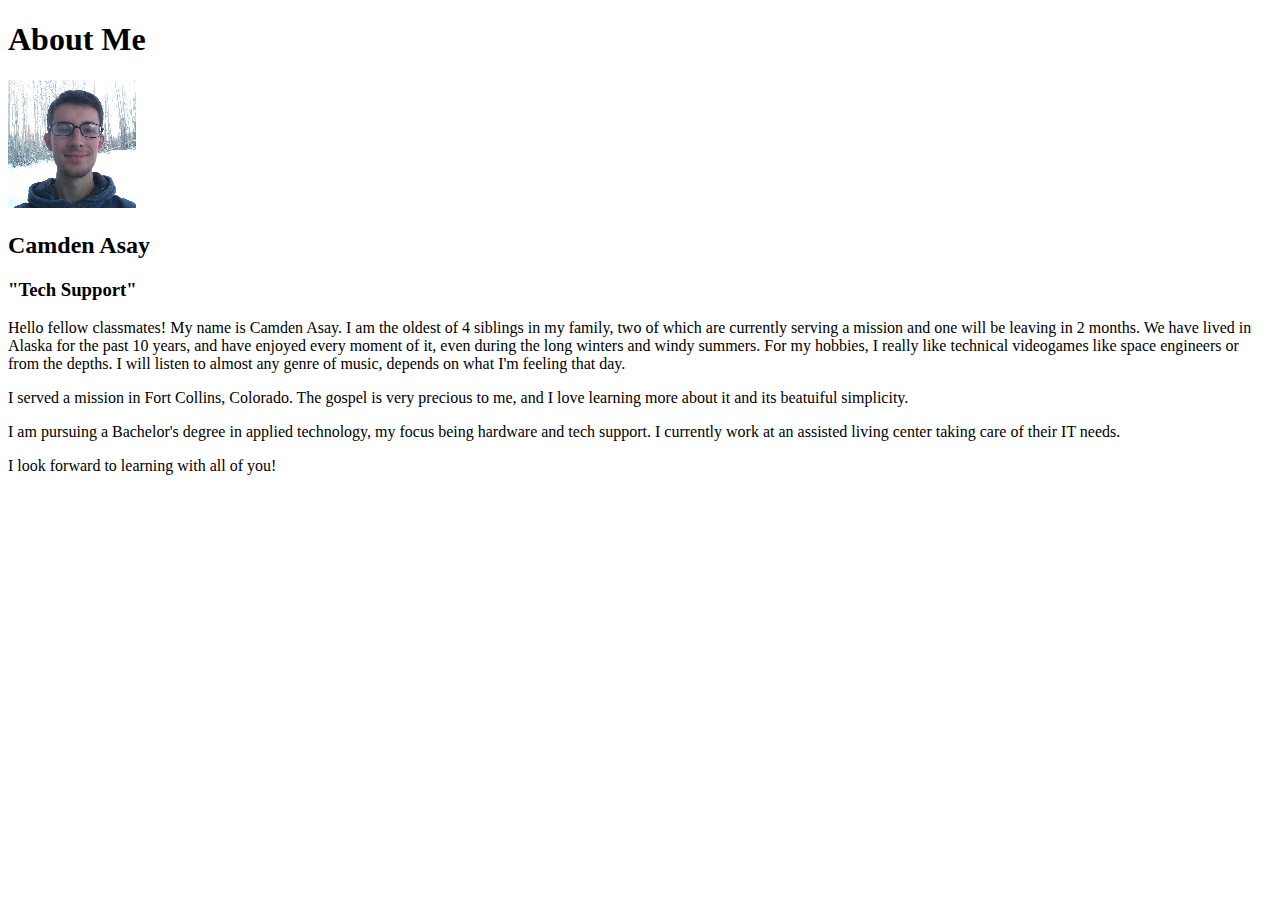
<file: aboutMe/index.html>
<!DOCTYPE html>
<html lang="en">
<head>
    <meta charset="UTF-8">
    <meta http-equiv="X-UA-Compatible" content="IE=edge">
    <meta name="viewport" content="width=device-width, initial-scale=1.0">
    <title>All About Me</title>
</head>
<body>
    <h1>About Me</h1>
    <img src="images/profile.jpg" alt="profile">
    <h2>Camden Asay</h2>
    <h3>"Tech Support"</h3>
    <p>Hello fellow classmates! My name is Camden Asay. I am the oldest of 4 siblings in my family, two of which are currently serving a mission and one will be leaving in 2 months. We have lived in Alaska for the past 10 years, and have enjoyed every moment of it, even during the long winters and windy summers. For my hobbies, I really like technical videogames like space engineers or from the depths. I will listen to almost any genre of music, depends on what I'm feeling that day.</p>
    <p>I served a mission in Fort Collins, Colorado. The gospel is very precious to me, and I love learning more about it and its beatuiful simplicity.</p>
    <p>I am pursuing a Bachelor's degree in applied technology, my focus being hardware and tech support. I currently work at an assisted living center taking care of their IT needs.</p>
    <p>I look forward to learning with all of you!</p>
</body>
</html>
</file>
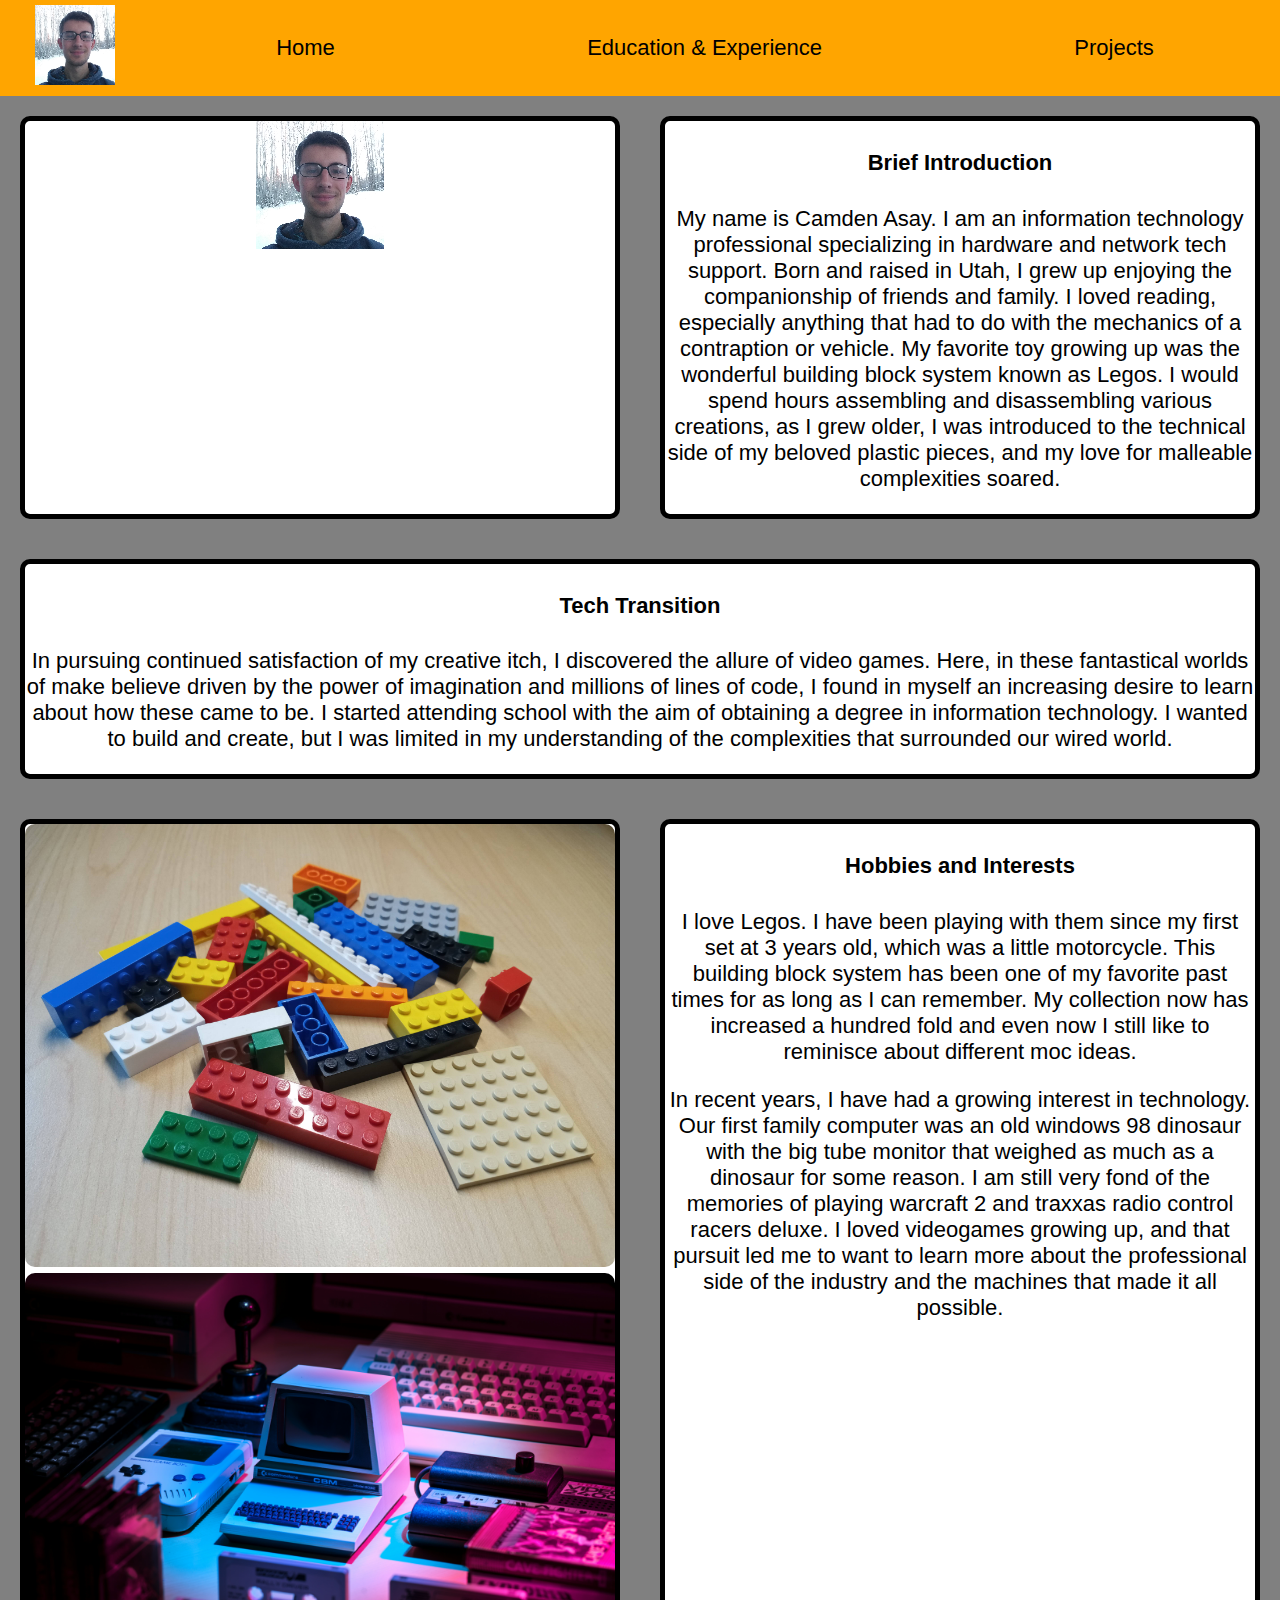
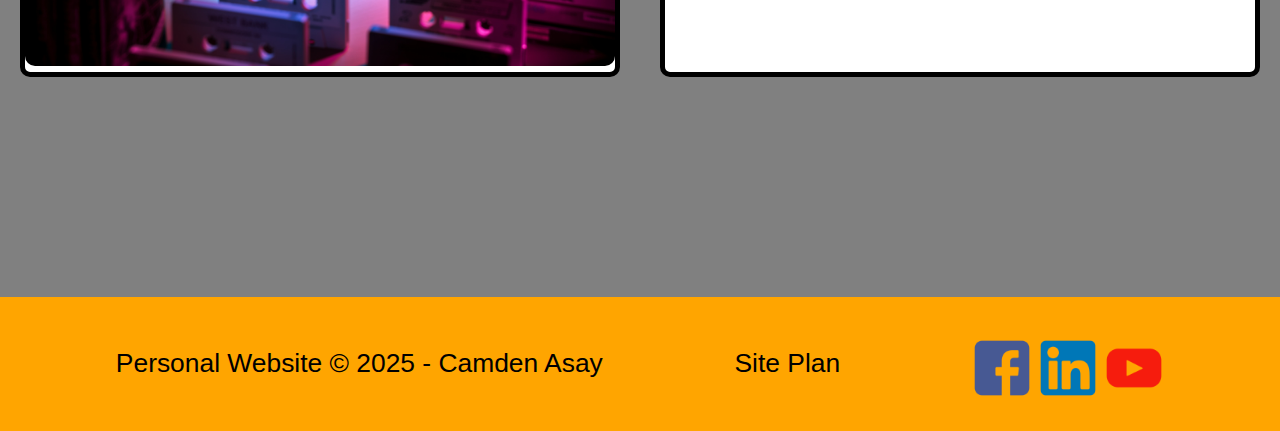
<file: personalproject/index.html>
<!DOCTYPE html>
<html lang="en">
<head>
    <meta charset="UTF-8">
    <meta name="viewport" content="width=device-width, initial-scale=1.0">
    <link rel="stylesheet" href="styles/styles.css">
    <title>About Me | Home</title>
</head>
<body>
    <div id="content">
    <header>
        <a id="logo-link" href="index.html">
            <img class="logo" src="images/profile.jpg" alt="Camden Asay">
        </a>
        <nav>
            <a href="index.html">Home</a>
            <a href="personalExperience.html">Education & Experience</a>
            <a href="personalProjects.html">Projects</a>
        </nav>
    </header>
    <main>
        <div class="main-content">
            <section class="half-section">
                <img src="images/profile.jpg" alt="pic of Camden">
            </section>
            <section class="half-section">
                <h4>Brief Introduction</h4>
                <p>My name is Camden Asay. I am an information technology professional specializing in hardware and network tech support. Born and raised in Utah, I grew up enjoying the companionship of friends and family. I loved reading, especially anything that had to do with the mechanics of a contraption or vehicle.
                My favorite toy growing up was the wonderful building block system known as Legos. I would spend hours assembling and disassembling various creations, as I grew older, I was introduced to the technical side of my beloved plastic pieces, and my love for malleable complexities soared.</p>
            </section>
            <section class="full-section">
                <h4>Tech Transition</h4>
                <p>In pursuing continued satisfaction of my creative itch, I discovered the allure of video games. Here, in these fantastical worlds of make believe driven by the power of imagination and millions of lines of code, I found in myself an increasing desire to learn about how these came to be. I started attending school with the aim of obtaining a degree in information technology. I wanted to build and create, but I was limited in my understanding of the complexities that surrounded our wired world.</p>
                <p></p>
            </section>
            <section class="half-section">
                <img class="section-img" src="images/legos.jpg" alt="legos">
                <img class="section-img" src="images/techpic.jpg" alt="tech">
            </section>
            <section class="half-section">
                <h4>Hobbies and Interests</h4>
                <p>I love Legos. I have been playing with them since my first set at 3 years old, which was a little motorcycle. This building block system has been one of my favorite past times for as long as I can remember. My collection now has increased a hundred fold and even now I still like to reminisce about different moc ideas.</p>
                <p>In recent years, I have had a growing interest in technology. Our first family computer was an old windows 98 dinosaur  with the big tube monitor that weighed as much as a dinosaur for some reason. I am still very fond of the memories of playing warcraft 2 and traxxas radio control racers deluxe. I loved videogames growing up, and that pursuit led me to want to learn more about the professional side of the industry and the machines that made it all possible.</p>
            </section>
        </div>
    </main>
    <footer>
        <p>Personal Website &copy; 2025 - Camden Asay</p>
        <p><a href="site-plan.html">Site Plan</a></p>
        <div class="social">
            <a href="https://www.facebook.com/camden.asay.9/" target="_blank">
                <img src="images/facebook-svgrepo-com.png" alt="fb icon">
            </a>
            <a href="https://www.linkedin.com/in/camden-asay1" target="_blank">
                <img src="images/linkedin-svgrepo-com.png" alt="linkedin icon">
            </a>
            <a href="https://www.youtube.com/channel/UCMAgo6OW2KxOrNQGJqUmZ9g" target="_blank">
                <img src="images/youtube-svgrepo-com.png" alt="youtube icon">
            </a>
        </div>
    </footer>
    </div>
</body>
</html>
</file>
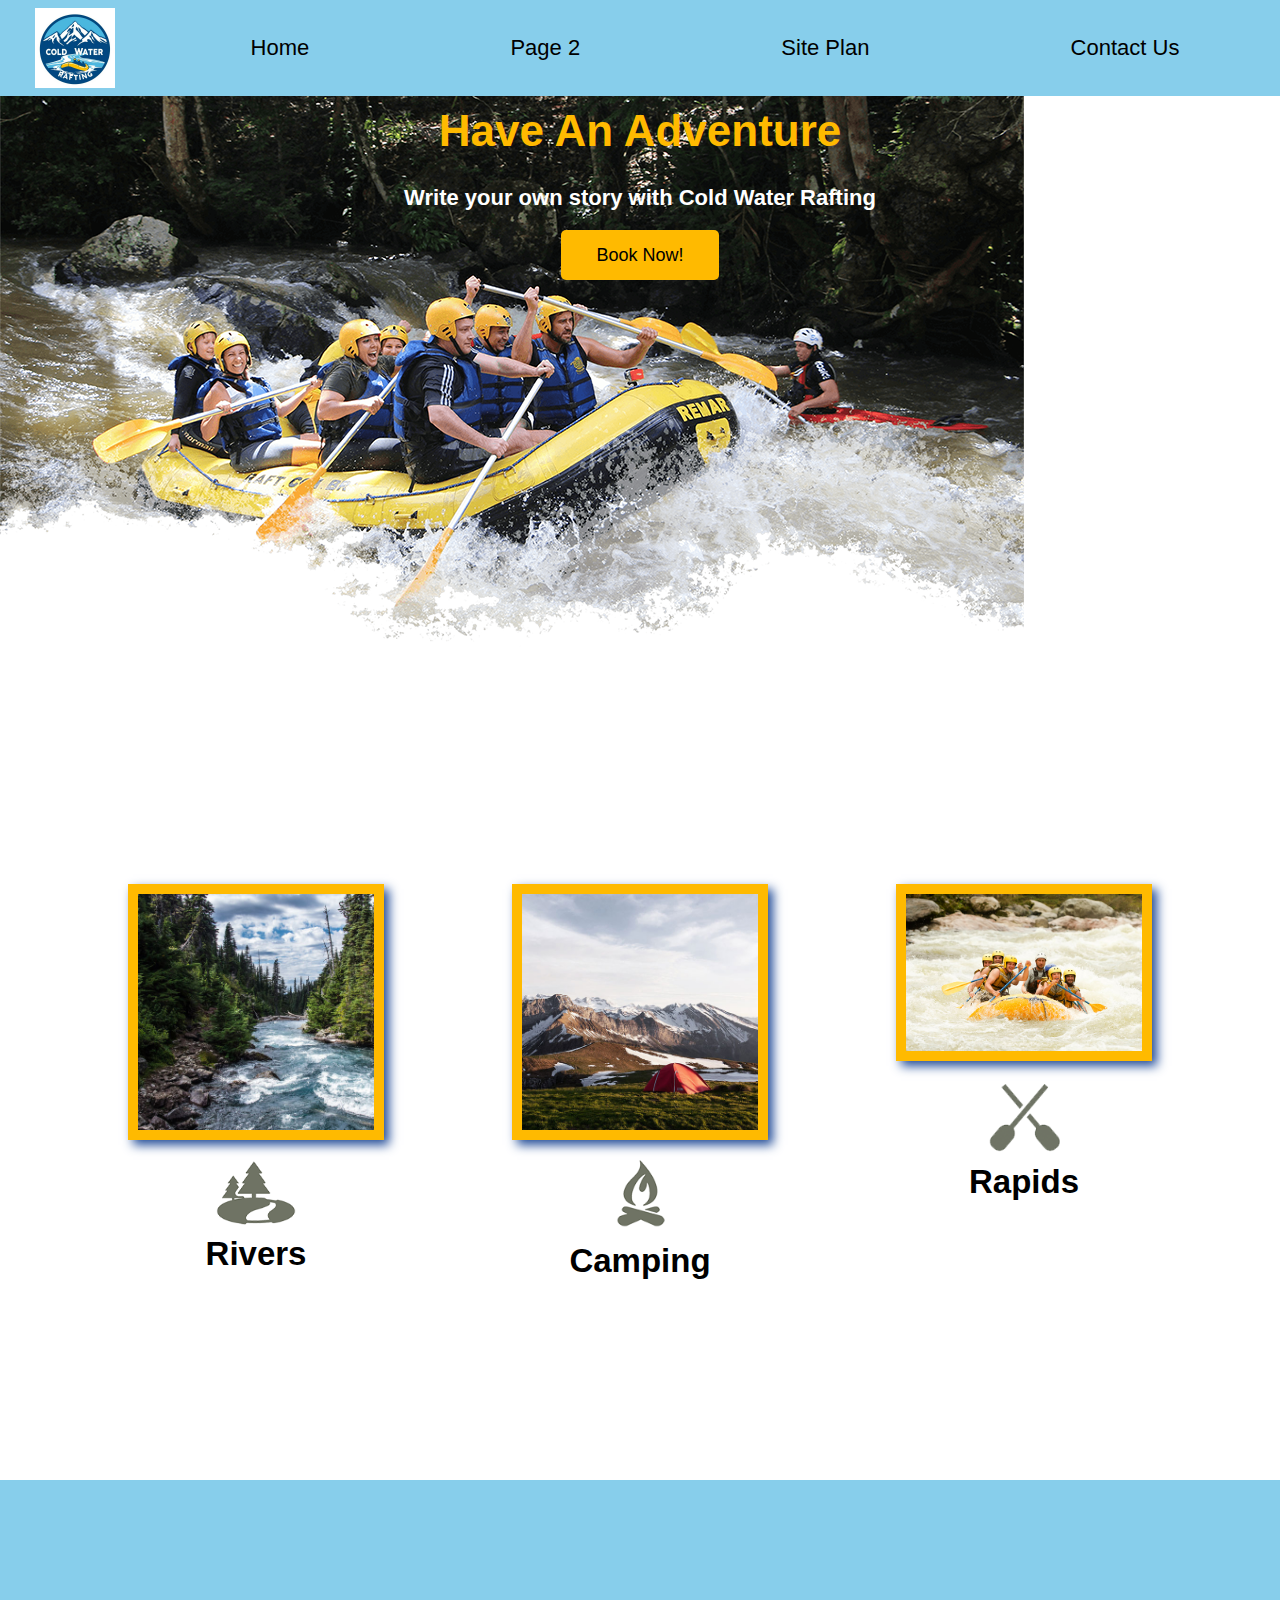
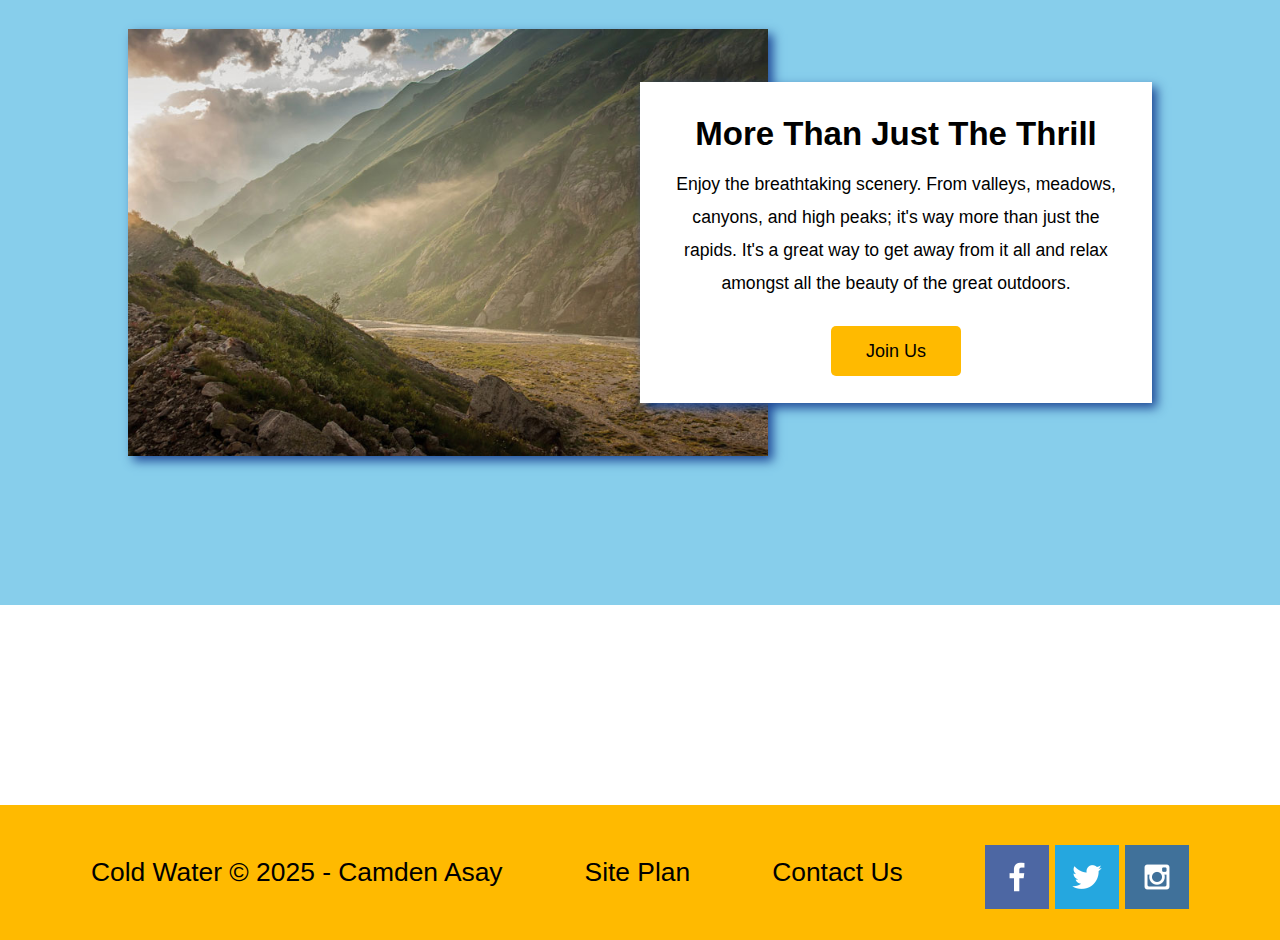
<file: wwr/index.html>
<!DOCTYPE html>
<html lang="en">
<head>
    <meta charset="UTF-8">
    <meta name="viewport" content="width=device-width, initial-scale=1.0">
    <link rel="stylesheet" href="styles/styles.css">
    <title>Cold Water Rafting | Home</title>
</head>
<body>
    <div id="content">
    <header>
        <a id="logo_link" href="index.html">
            <img class="logo" src="images/cold-water-rafting-logo.png" alt="Cold Water Rafting Logo">
        </a>
        <nav>
            <a href="index.html">Home</a>
            <a href="#">Page 2</a>
            <a href="site-plan-rafting.html">Site Plan</a>
            <a href="contactus.html">Contact Us</a>
        </nav>
    </header>
    <div id="hero">
        <div id="hero-box">
            <img id="hero-image" src="images/hero.png" alt="Enjoying Alaska's rivers">
        </div>
        <section id="hero-msg">
            <h1 class="home-title">Have An Adventure</h1>
            <h4>Write your own story with Cold Water Rafting</h4>
            <div class="button-box">
                <a class='book' href="contactus.html">Book Now!</a>
            </div>
        </section>
    </div>
    <main class="home-grid">
        <!-- placeholder images -->
        <section class="rivers-card">
            <img class="card-img" src="images/rivers.jpg" alt="river in forest">
            <img class="icon" src="images/river_icon.png" alt="river icon">
            <h2>Rivers</h2>
        </section>
        <section class="camping-card">
            <img class="card-img" src="images/camping.jpg" alt="tent in mountains">
            <img class="icon" src="images/fire_icon.png" alt="fire icon">
            <h2>Camping</h2>
        </section>
        <section class="rapids-card">
            <img class="card-img" src="images/rapids.jpg" alt="rafting boat">
            <img class="icon" src="images/oars.png" alt="oars icon">
            <h2>Rapids</h2>
        </section>
        <div id="background"></div>
        <img class="mountains" src="images/mountains.jpg" alt="Misty mountains">
        <section class="msg">
            <h2>More Than Just The Thrill</h2>
            <p>Enjoy the breathtaking scenery. From valleys, meadows, canyons, and high peaks; it's way more than just the rapids. It's a great way to get away from it all and relax amongst all the beauty of the great outdoors. </p>
            <a class='join' href="rivers.html">Join Us</a>
        </section>
    </main>
    <footer>
        <p>Cold Water &copy; 2025 - Camden Asay</p>
        <p><a href="site-plan-rafting.html">Site Plan</a></p>
        <p><a href="contactus.html">Contact Us</a></p>
        <div class="social">
            <a href="https://facebook.com" target="_blank">
                <img src="images/facebook.png" alt="fb icon">
            </a>
            <a href="https://twitter.com" target="_blank">
                <img src="images/twitter.png" alt="twitter icon">
            </a>
            <a href="https://instagram.com" target="_blank">
                <img src="images/instagram.png" alt="instagram icon">
            </a>
        </div>
    </footer>
    </div>
</body>
</html>
</file>
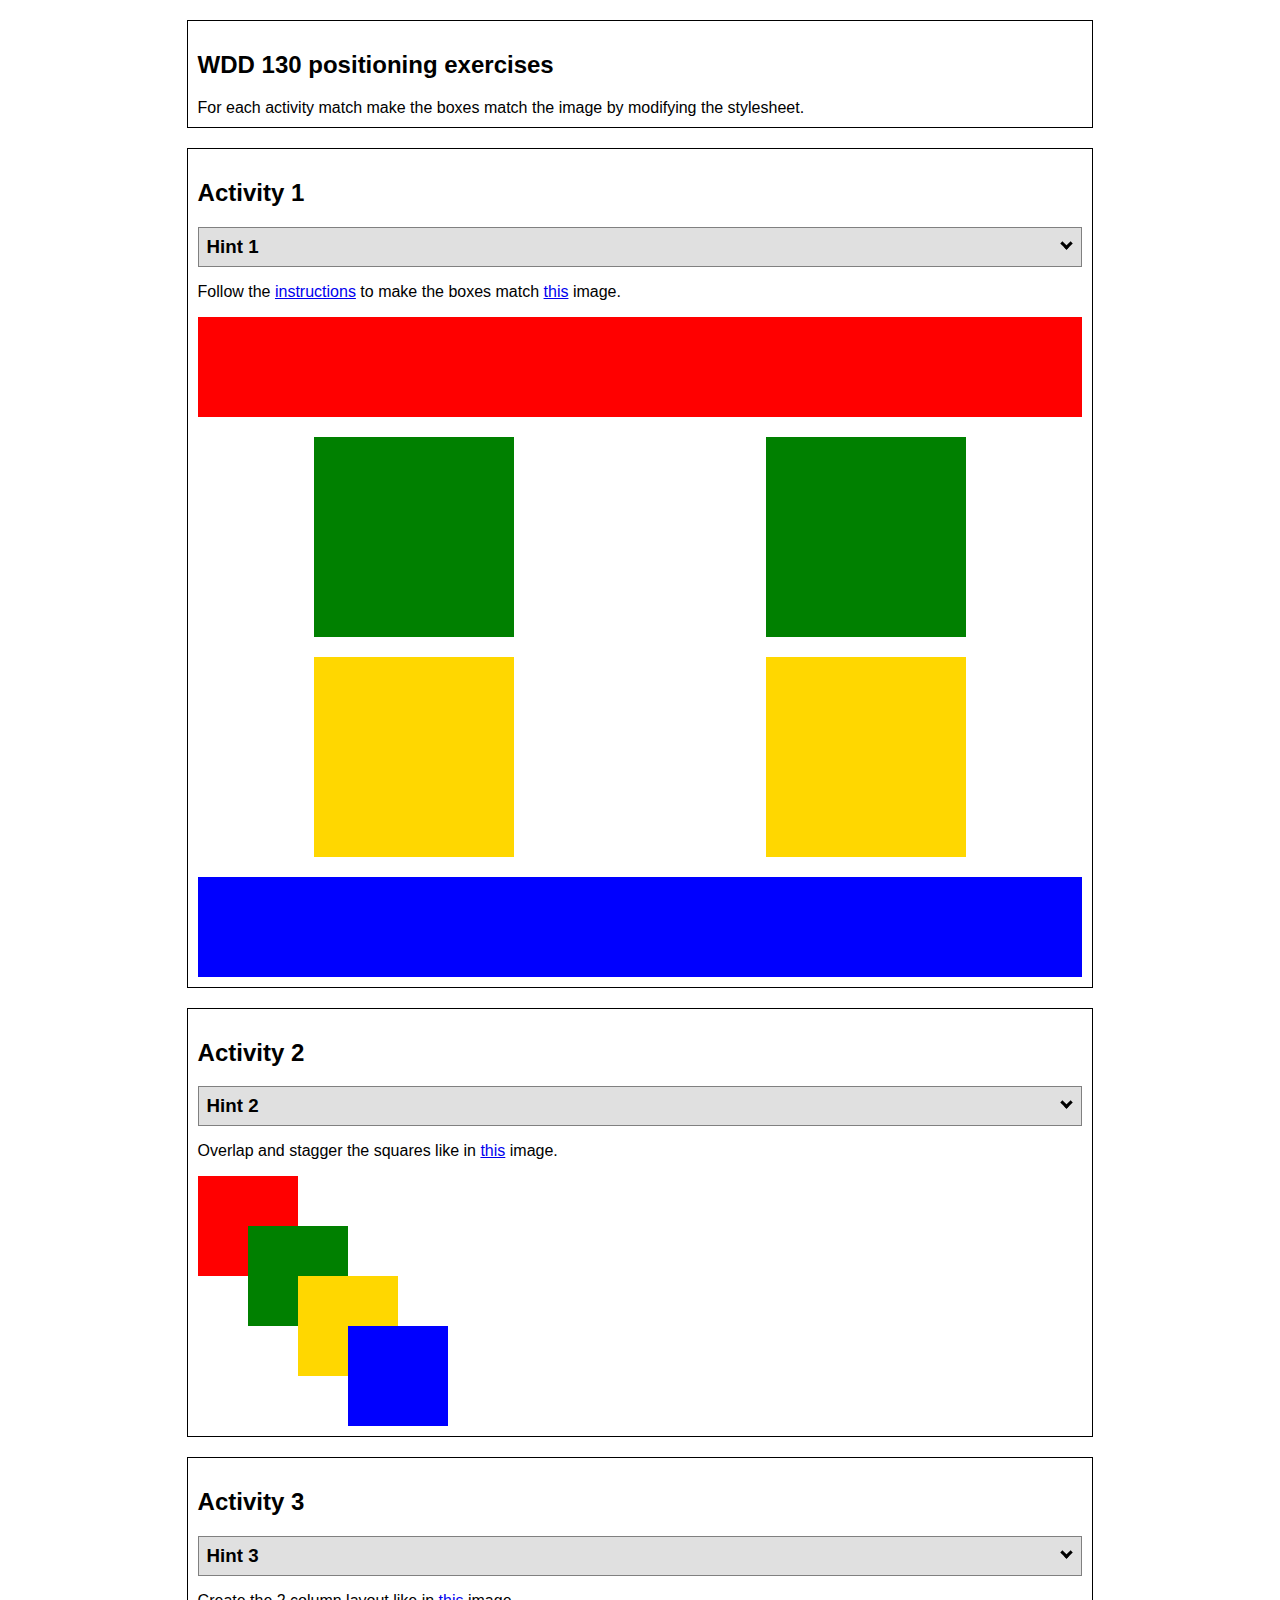
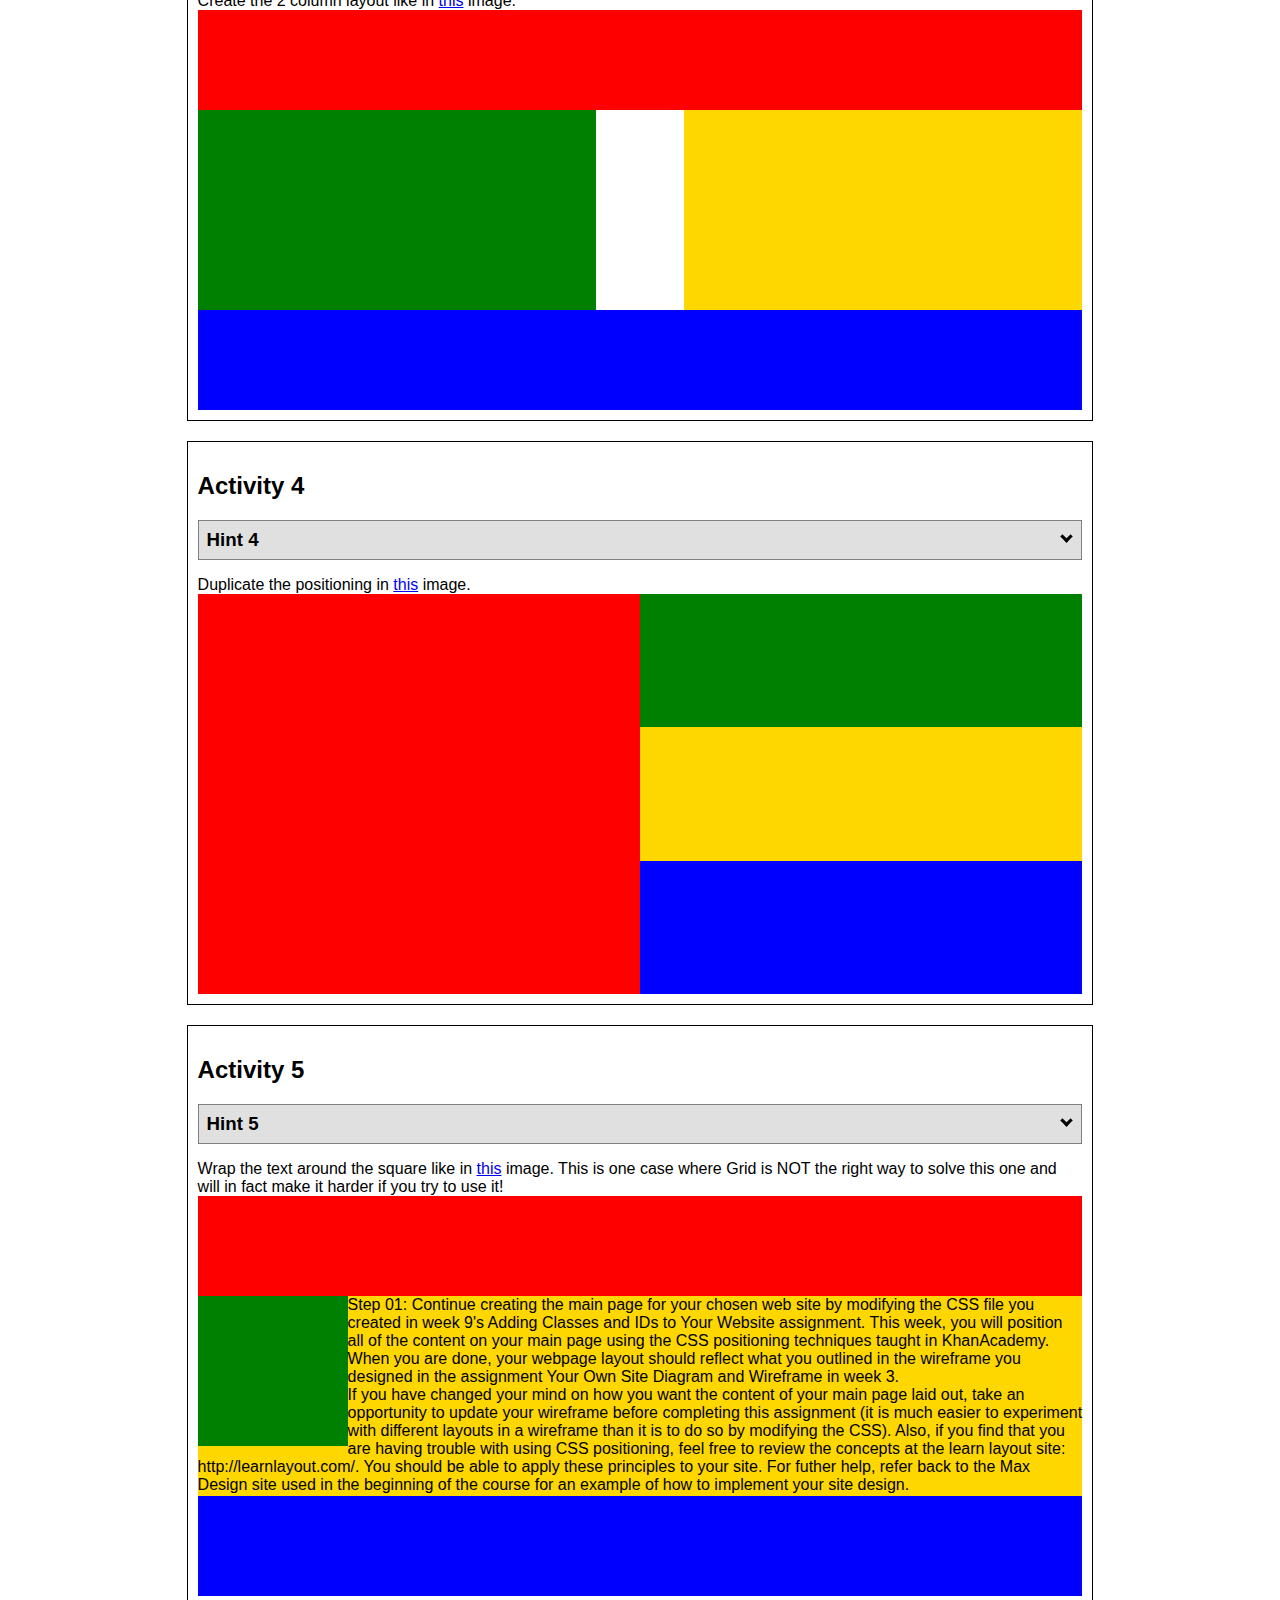
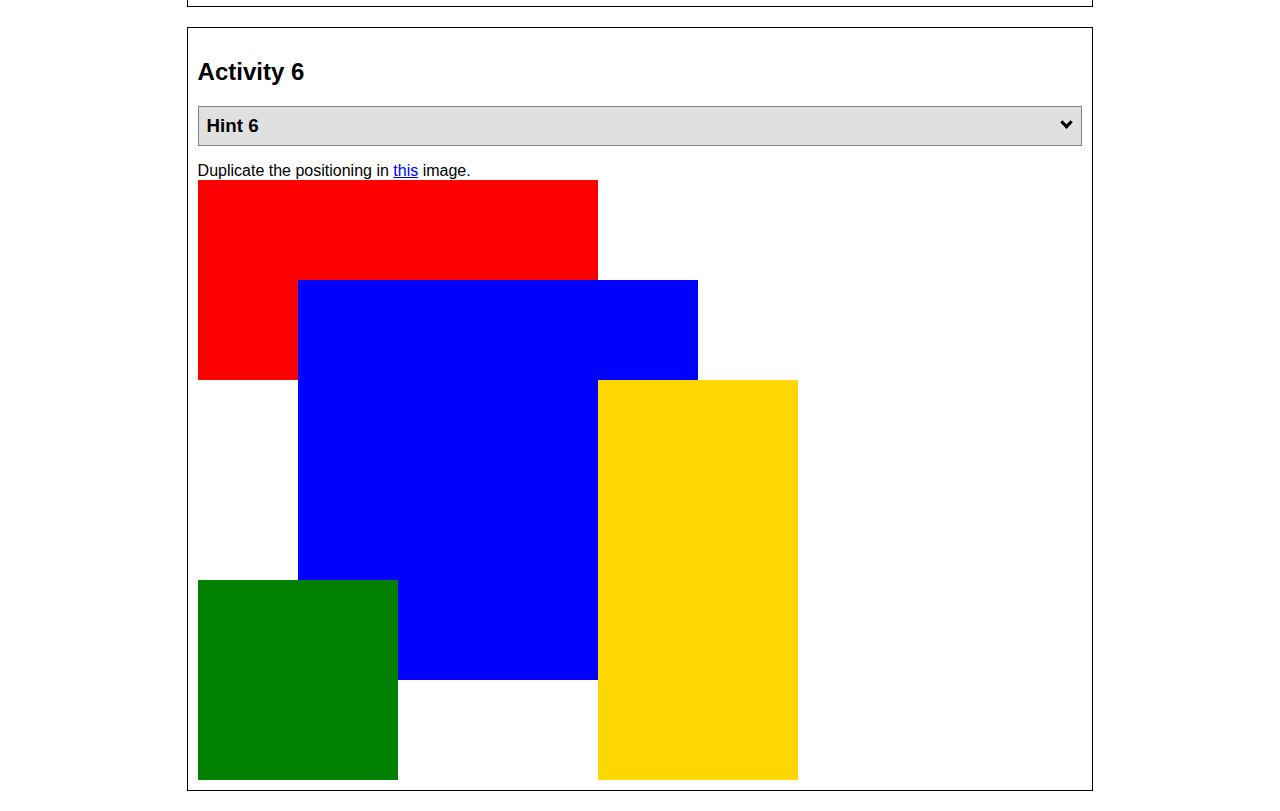
<file: positioning.html>
<!DOCTYPE html>
<html lang="en">
  <head>
    <!-- HTML - Name: positioning.html -->
    <title>Positioning Activity</title>
    <link rel="stylesheet" type="text/css" href="positionstyles.css" />
  </head>
  <body>
    <div class="activity">
      <h2>WDD 130 positioning exercises</h2>
      For each activity match make the boxes match the image by modifying the stylesheet.</div>
    <div class="activity">
      <h2>Activity 1</h2>
      <section class="hint"><input type="checkbox" ><i></i> <h3>Hint 1</h3><div><p>Check out the <a href="https://byui-wdd.github.io/wdd130/activities/w06-css-positioning.html" target="_blank">activity instructions</a> in Ilearn!</p></div></section>
      <p>Follow the <a href="https://byui-wdd.github.io/wdd130/activities/w06-css-positioning.html" target="_blank">instructions</a> to make the boxes match  <a href="https://byui-wdd.github.io/wdd130/images/example1.png" target="_blank">this</a> image.</p>
      <div class="content1" >
        <div class="red1" ></div>
        <div class="green1" ></div>
        <div class="green1" ></div>
        <div class="yellow1"></div>
        <div class="yellow1"></div>
        <div class="blue1"></div>
      </div>
    </div>
    <div class="activity">
      <h2>Activity 2</h2>
      <section class="hint"><input type="checkbox" > <h3>Hint 2</h3><i></i><div>
      <ul>
      <li>grid-template-columns: 50px 50px 50px 50px 50px </li></ul></div></section>
      <p>Overlap and stagger the squares like in <a href="https://byui-wdd.github.io/wdd130/images/example2.png" target="_blank">this</a> image.</p>
      <div class="content2" >
        <div class="red2" ></div>
        <div class="green2" ></div>
        <div class="yellow2"></div>
        <div class="blue2"></div>
      </div>
    </div>
    <div class="activity">
      <h2>Activity 3</h2>
      <section class="hint"><input type="checkbox" > <h3>Hint 3</h3><i></i><div><p>This one is going to be best solved with CSS Grid. Remember to make the boxes the right width first...then start moving them around. </p><h4>Properties used:</h4><ul><li>display:grid;</li><li>grid-template-columns:</li><li>grid-column-gap:</li>
        <li>grid-column:</li>  </ul></div></section>
      Create the 2 column layout like in <a href="https://byui-wdd.github.io/wdd130/images/example3.png" target="_blank">this</a>  image.
      <div class="content3" >
        <div class="red3" ></div>
        <div class="green3" ></div>
        <div class="yellow3"></div>
        <div class="blue3"></div>
      </div>
    </div>
    <div class="activity">
      <h2>Activity 4</h2>
      <section class="hint"><input type="checkbox" > <h3>Hint 4</h3><i></i><div><p>For the others we have been primarily concerned with width. For this one you will need to adjust height as well. </p><h4>Properties used:</h4><ul><li>display:grid;</li><li>grid-template-columns:</li><li>grid-row:</li></ul></div></section>
      Duplicate the positioning in <a href="https://byui-wdd.github.io/wdd130/images/example4.png" target="_blank">this</a> image. 
      <div class="content4" >
        <div class="red4" ></div>
        <div class="green4" ></div>
        <div class="yellow4"></div>
        <div class="blue4"></div>
      </div>
    </div>

    <div class="activity">
      <h2>Activity 5</h2>
      <section class="hint"><input type="checkbox" > <h3>Hint 5</h3><i></i><div><p>Grid is <strong>not</strong> the right way to do this.  In fact there is only one way to really do that...and that is with float. Remember that we float the thing we want the text to wrap around.  Also remember to start by making all the shapes the right size and shape.</p><h4>Properties used:</h4><ul><li>float: left;</li></ul></div></section>
      Wrap the text around the square like in <a href="https://byui-wdd.github.io/wdd130/images/example5.png" target="_blank">this</a> image. This is one case where Grid is NOT the right way to solve this one and will in fact make it harder if you try to use it!
      <div class="content5" >
        <div class="red5" ></div>
        <div class="green5" ></div>
        <div class="yellow5">Step 01: Continue creating the main page for your chosen web site by modifying the CSS file you created in week 9's Adding Classes and IDs to Your Website assignment. This week, you will position all of the content on your main page using the CSS positioning techniques taught in KhanAcademy. When you are done, your webpage layout should reflect what you outlined in the wireframe you designed in the assignment Your Own Site Diagram and Wireframe in week 3. <br />
          If you have changed your mind on how you want the content of your main page laid out, take an opportunity to update your wireframe before completing this assignment (it is much easier to experiment with different layouts in a wireframe than it is to do so by modifying the CSS). Also, if you find that you are having trouble with using CSS positioning, feel free to review the concepts at the learn layout site: http://learnlayout.com/. You should be able to apply these principles to your site. For futher help, refer back to the Max Design site used in the beginning of the course for an example of how to implement your site design.</div>
        <div class="blue5"></div>
      </div>
    </div>
    <div class="activity">
      <h2>Activity 6</h2>
      <section class="hint"><input type="checkbox" > <h3>Hint 6</h3><i></i><div><p>This one is all about visualizing the grid behind the layout. If you are having a hard time doing that first: all the sizes are even multiples of 100, and second here is another example with the lines drawn: <a href="https://byui-wdd.github.io/wdd130/images/example6-hint.png" target="_blank">example 6 with lines</a>. For this one you will find it easiest if you use px for the column width. You can also use <kbd>z-index</kbd> to control the element layering.    </p><h4>Properties used:</h4><ul><li>display:grid;</li><li>grid-template-columns:</li><li>grid-column:</li><li>grid-row:</li><li><a href="https://www.w3schools.com/cssref/pr_pos_z-index.asp" target="_blank">z-index:</a></li></ul></div></section>
      Duplicate the positioning in <a href="https://byui-wdd.github.io/wdd130/images/example6.png" target="_blank">this</a> image.
      <div class="content6" >
        <div class="red6" ></div>
        <div class="green6" ></div>
        <div class="yellow6"></div>
        <div class="blue6"></div>
      </div>
    </div>
  </body>
</html>
</file>
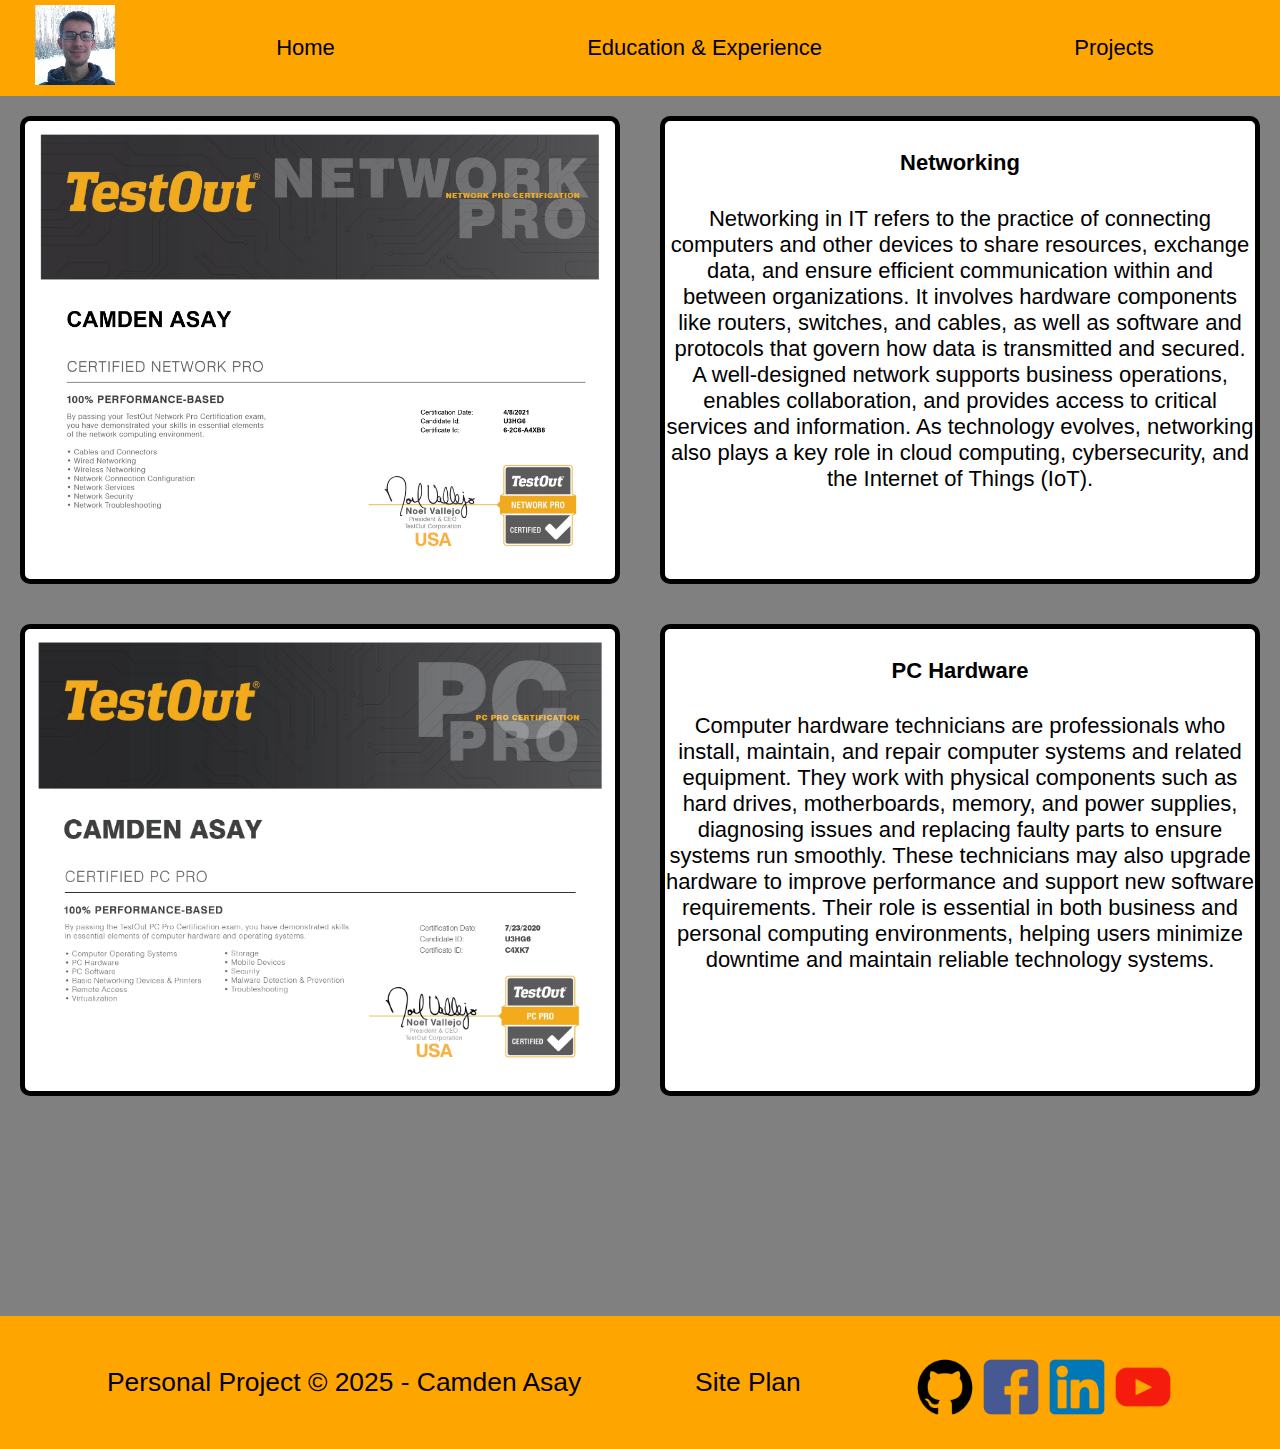
<file: personalproject/personalExperience.html>
<!DOCTYPE html>
<html lang="en">
<head>
    <meta charset="UTF-8">
    <meta name="viewport" content="width=device-width, initial-scale=1.0">
    <link rel="stylesheet" href="styles/styles.css">
    <title>Education & Experience</title>
</head>
<body>
    <div id="content">
    <header>
        <a id="logo-link" href="index.html">
            <img class="logo" src="images/profile.jpg" alt="Camden Asay">
        </a>
        <nav>
            <a href="index.html">Home</a>
            <a href="personalExperience.html">Education & Experience</a>
            <a href="personalProjects.html">Projects</a>
        </nav>
    </header>
    <main>
        <div class="main-content">
            <section class="half-section">
                <img class="section-img" src="images/NetworkPro_Certificate.jpg" alt="networking certificate">
            </section>
            <section class="half-section">
                <h4>Networking</h4>
                <p>Networking in IT refers to the practice of connecting computers and other devices to share resources, exchange data, and ensure efficient communication within and between organizations. It involves hardware components like routers, switches, and cables, as well as software and protocols that govern how data is transmitted and secured. A well-designed network supports business operations, enables collaboration, and provides access to critical services and information. As technology evolves, networking also plays a key role in cloud computing, cybersecurity, and the Internet of Things (IoT).</p>
            </section>
            <section class="half-section">
                <img class="section-img" src="images/PCPro_Certificate.jpg" alt="PC certificate">
            </section>
            <section class="half-section">
                <h4>PC Hardware</h4>
                <p>Computer hardware technicians are professionals who install, maintain, and repair computer systems and related equipment. They work with physical components such as hard drives, motherboards, memory, and power supplies, diagnosing issues and replacing faulty parts to ensure systems run smoothly. These technicians may also upgrade hardware to improve performance and support new software requirements. Their role is essential in both business and personal computing environments, helping users minimize downtime and maintain reliable technology systems.</p>
            </section>
        </div>
    </main>
    <footer>
        <p>Personal Project &copy; 2025 - Camden Asay</p>
        <p><a href="site-plan.html">Site Plan</a></p>
        <div class="social">
            <a href="https://github.com/HubofCamDoom" target="_blank">
                <img src="images/github-142-svgrepo-com.png" alt="github icon">
            </a>
            <a href="https://www.facebook.com/camden.asay.9/" target="_blank">
                <img src="images/facebook-svgrepo-com.png" alt="fb icon">
            </a>
            <a href="https://www.linkedin.com/in/camden-asay1" target="_blank">
                <img src="images/linkedin-svgrepo-com.png" alt="linkedin icon">
            </a>
            <a href="https://www.youtube.com/channel/UCMAgo6OW2KxOrNQGJqUmZ9g" target="_blank">
                <img src="images/youtube-svgrepo-com.png" alt="youtube icon">
            </a>
        </div>
    </footer>
    </div>
</body>
</html>
</file>
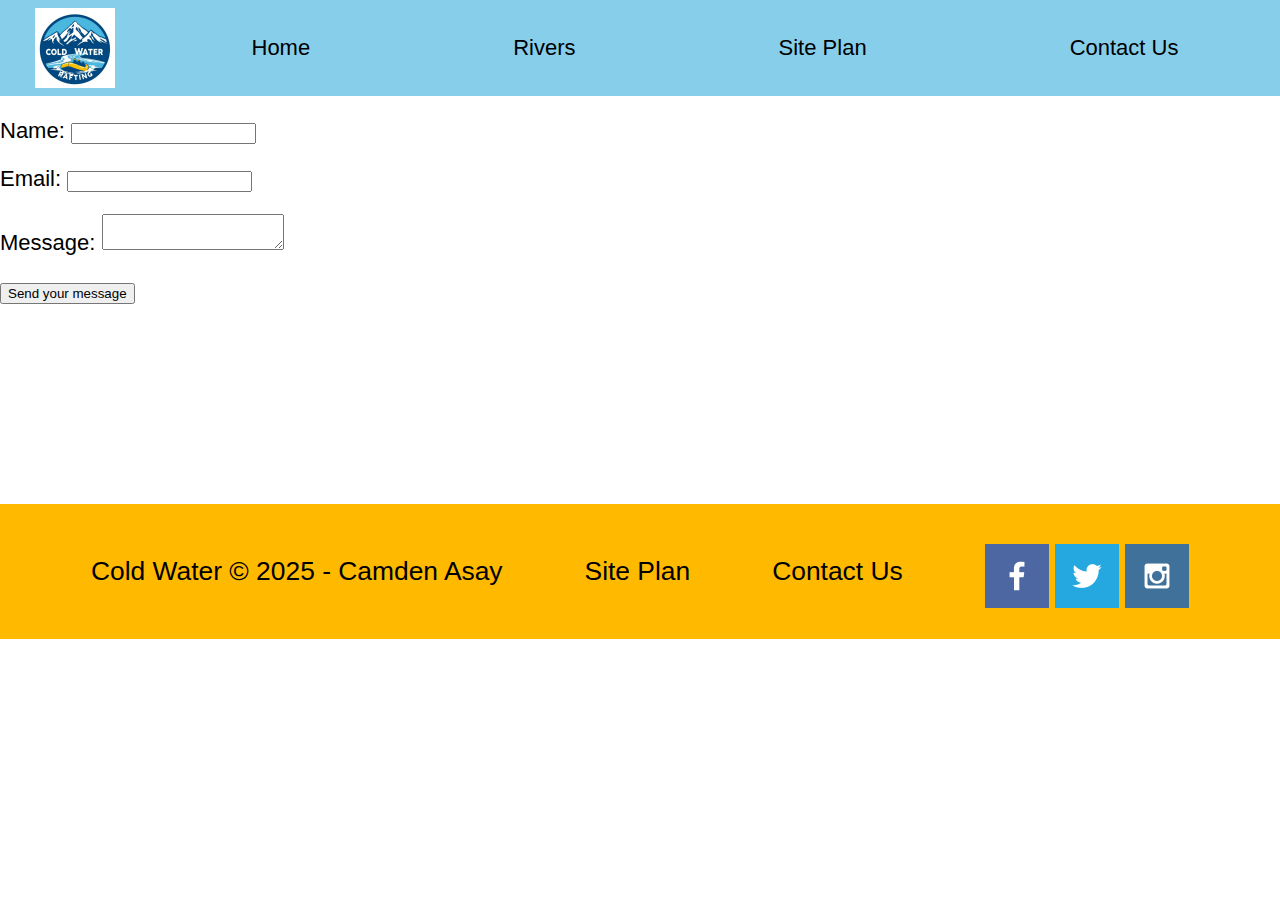
<file: wwr/contactus.html>
<!DOCTYPE html>
<html lang="en">
<head>
    <meta charset="UTF-8">
    <meta name="viewport" content="width=device-width, initial-scale=1.0">
    <link rel="stylesheet" href="styles/styles.css">
    <title>Cold Water Rafting | Contact Us</title>
</head>
<body>
    <div id="content">
    <header>
        <a id="logo_link" href="index.html">
            <img class="logo" src="images/cold-water-rafting-logo.png" alt="Cold Water Rafting Logo">
        </a>
        <nav>
            <a href="index.html">Home</a>
            <a href="rivers.html">Rivers</a>
            <a href="site-plan-rafting.html">Site Plan</a>
            <a href="contactus.html">Contact Us</a>
        </nav>
    </header>
    <main>
        <div id="feedback"></div>
        <form action="/my-handling-form-page" method="post">
            <p>
                <label for="name">Name:</label>
                <input type="text" id="name" name="user_name" />
            </p>
            <p>
                <label for="mail">Email:</label>
                <input type="email" id="mail" name="user_email" />
            </p>
            <p>
                <label for="msg">Message:</label>
                <textarea id="msg" name="user_message"></textarea>
            </p>
            <p class="button">
                <button type="submit">Send your message</button>
            </p>
        </form>
    </main>
    <footer>
        <p>Cold Water &copy; 2025 - Camden Asay</p>
        <p><a href="site-plan-rafting.html">Site Plan</a></p>
        <p><a href="contactus.html">Contact Us</a></p>
        <div class="social">
            <a href="https://facebook.com" target="_blank">
                <img src="images/facebook.png" alt="fb icon">
            </a>
            <a href="https://twitter.com" target="_blank">
                <img src="images/twitter.png" alt="twitter icon">
            </a>
            <a href="https://instagram.com" target="_blank">
                <img src="images/instagram.png" alt="instagram icon">
            </a>
        </div>
    </footer>
    </div>
    <script>
    // get the feedback div element so we can do something with it.
    const feedbackElement = document.getElementById('feedback');
    // get the form so we can read what was entered in it.
    const formElement = document.forms[0];
    // add a 'listener' to wait for a submission of our form. When that happens run the code below.
    formElement.addEventListener('submit', function(e) {
        // stop the form from doing the default action.
        e.preventDefault();
        // set the contents of our feedback element to a message letting the user know the form was submitted successfully. Notice that we pull the name that was entered in the form to personalize the message!
        feedbackElement.innerHTML = 'Hello '+ formElement.user_name.value +'! Thank you for your message. We will get back with you as soon as possible!';
        // make the feedback element visible.
        feedbackElement.style.display = "block";
        // add a class to move everything down so our message doesn't cover it.
        document.body.classList.toggle('moveDown');
    });
</script>
</body>
</html>
</file>
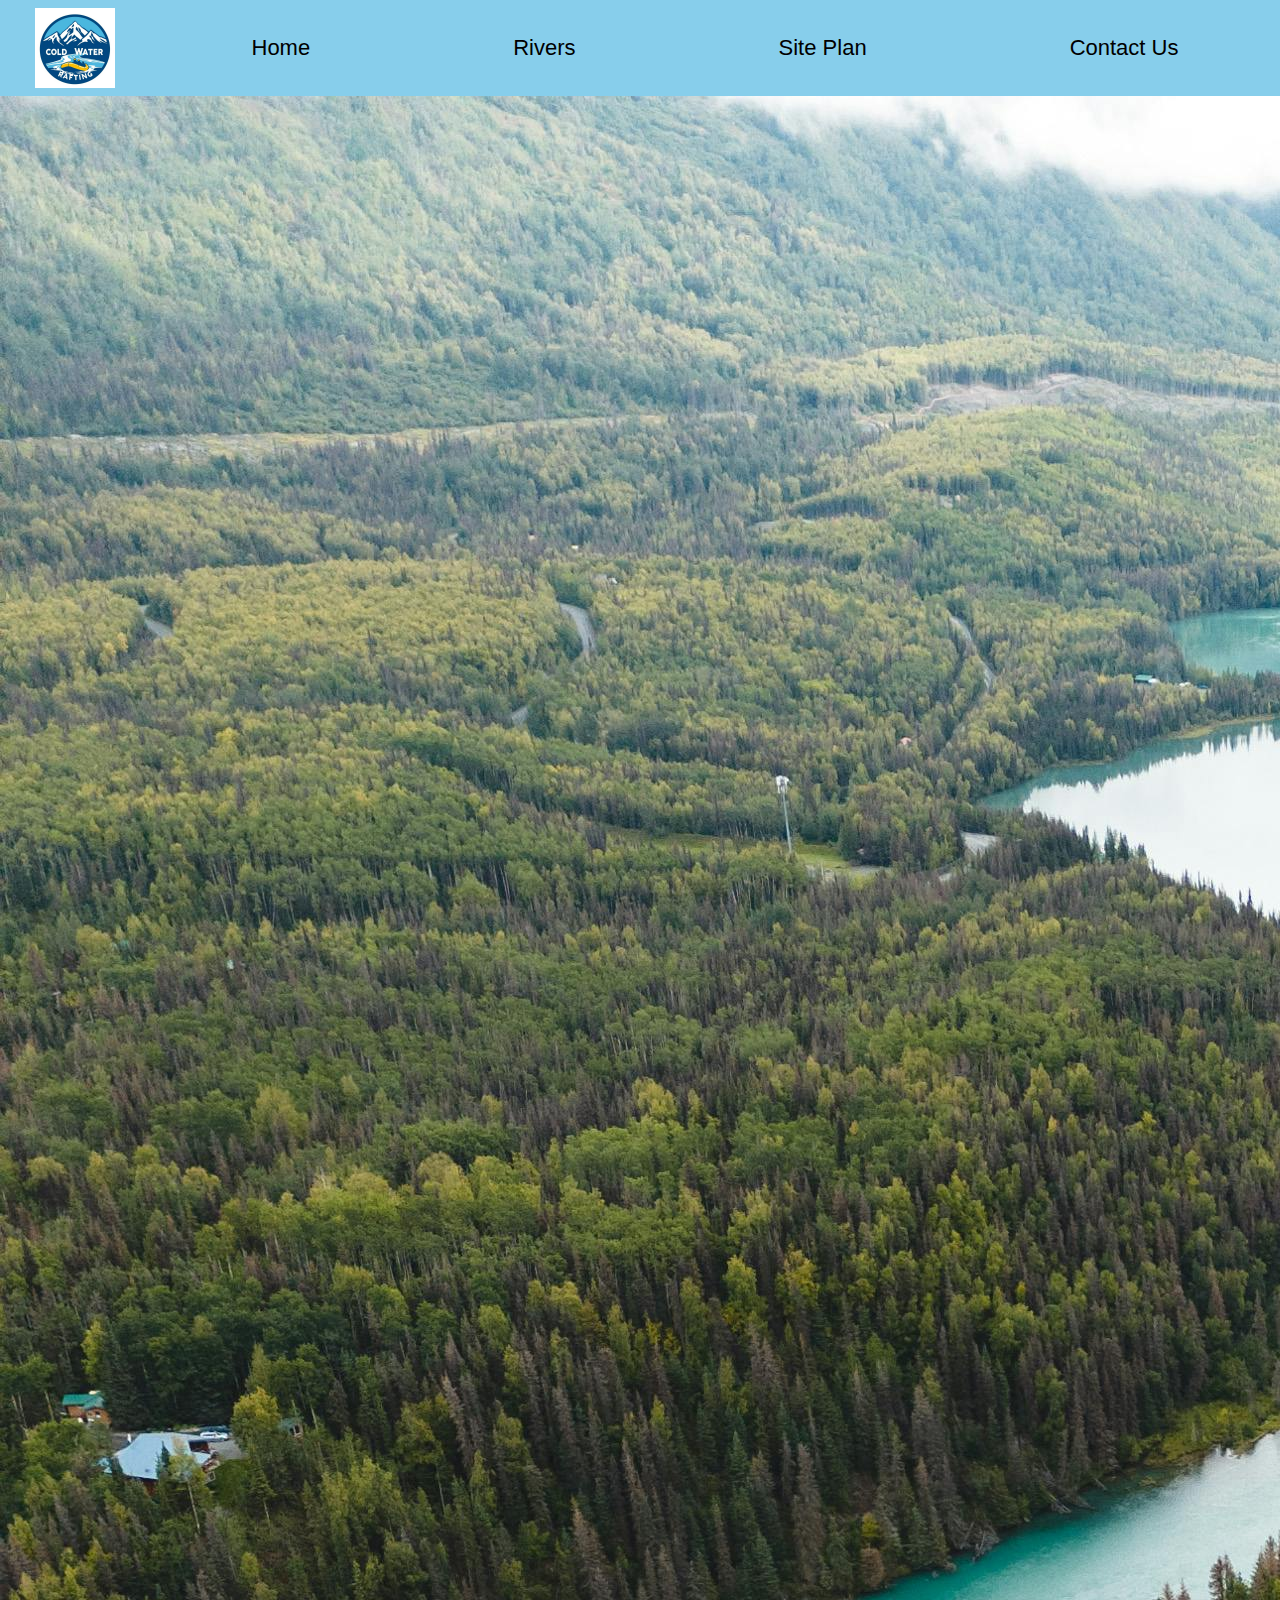
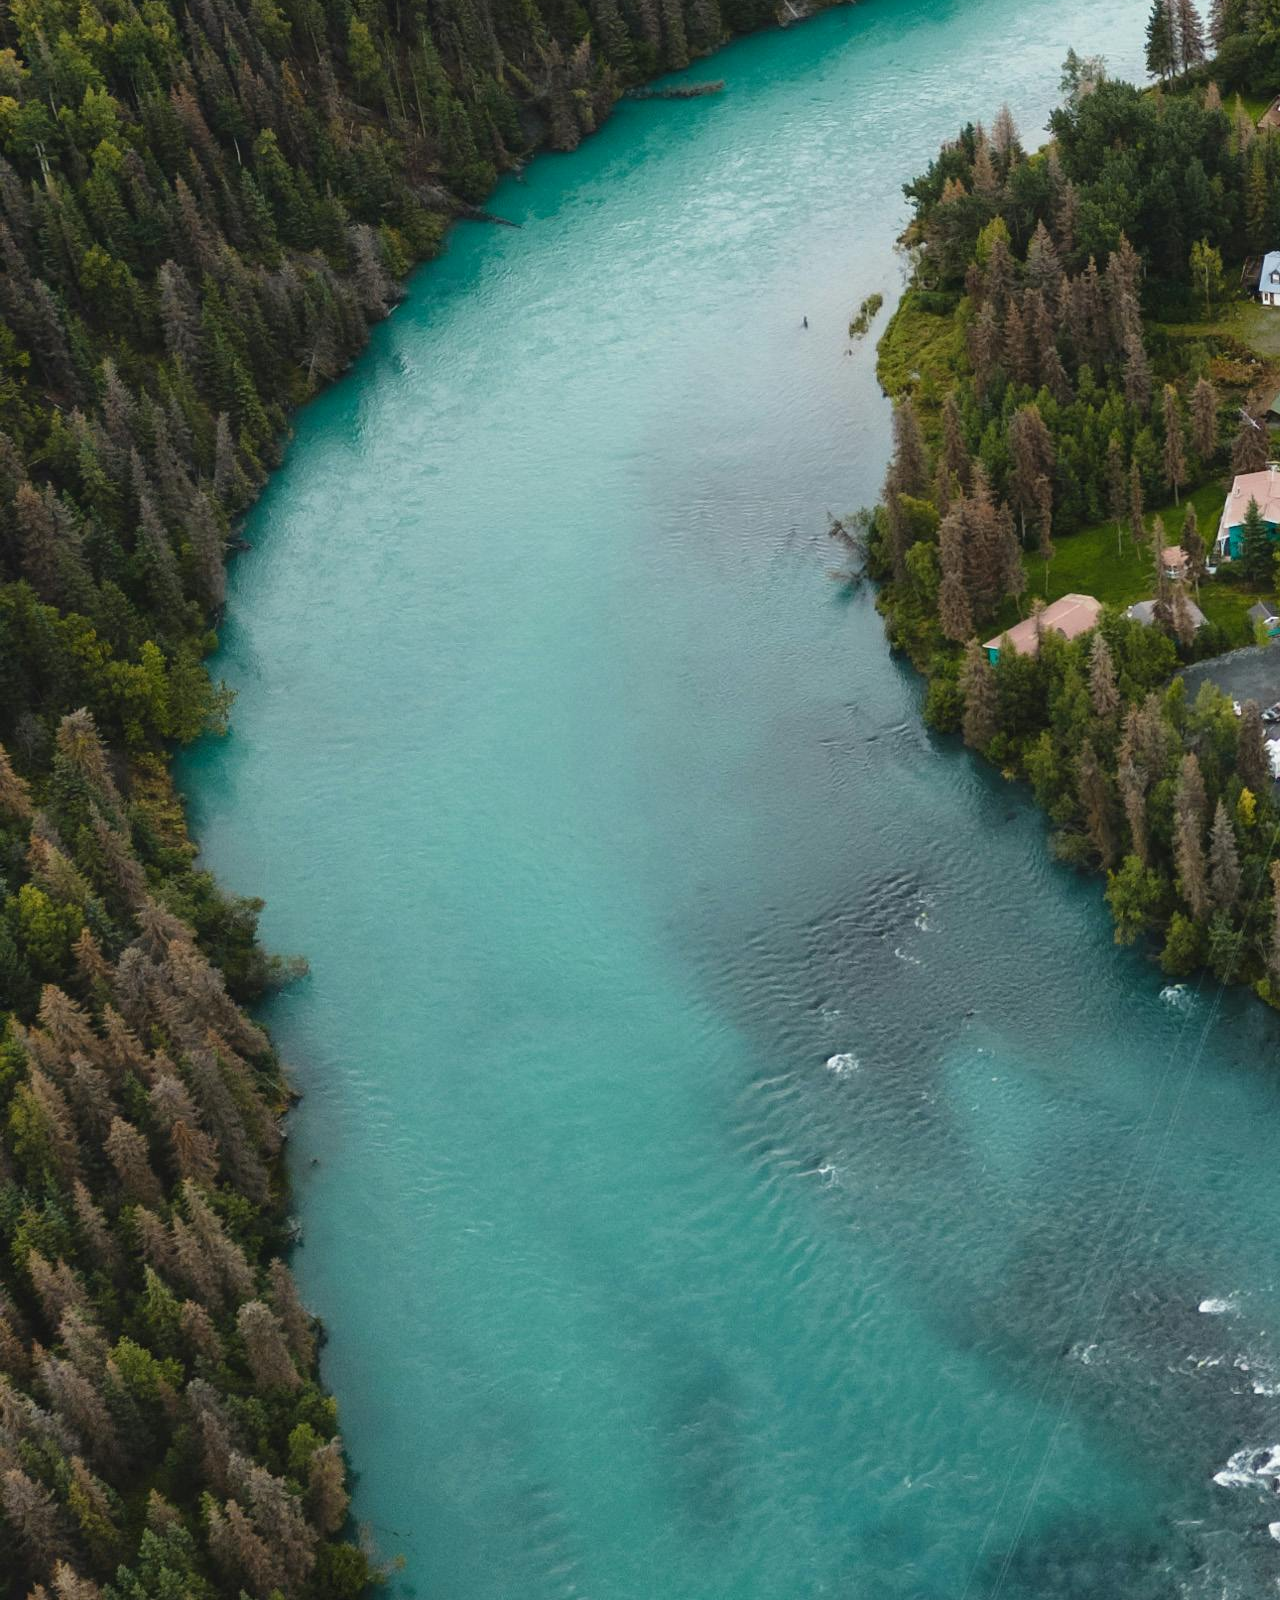
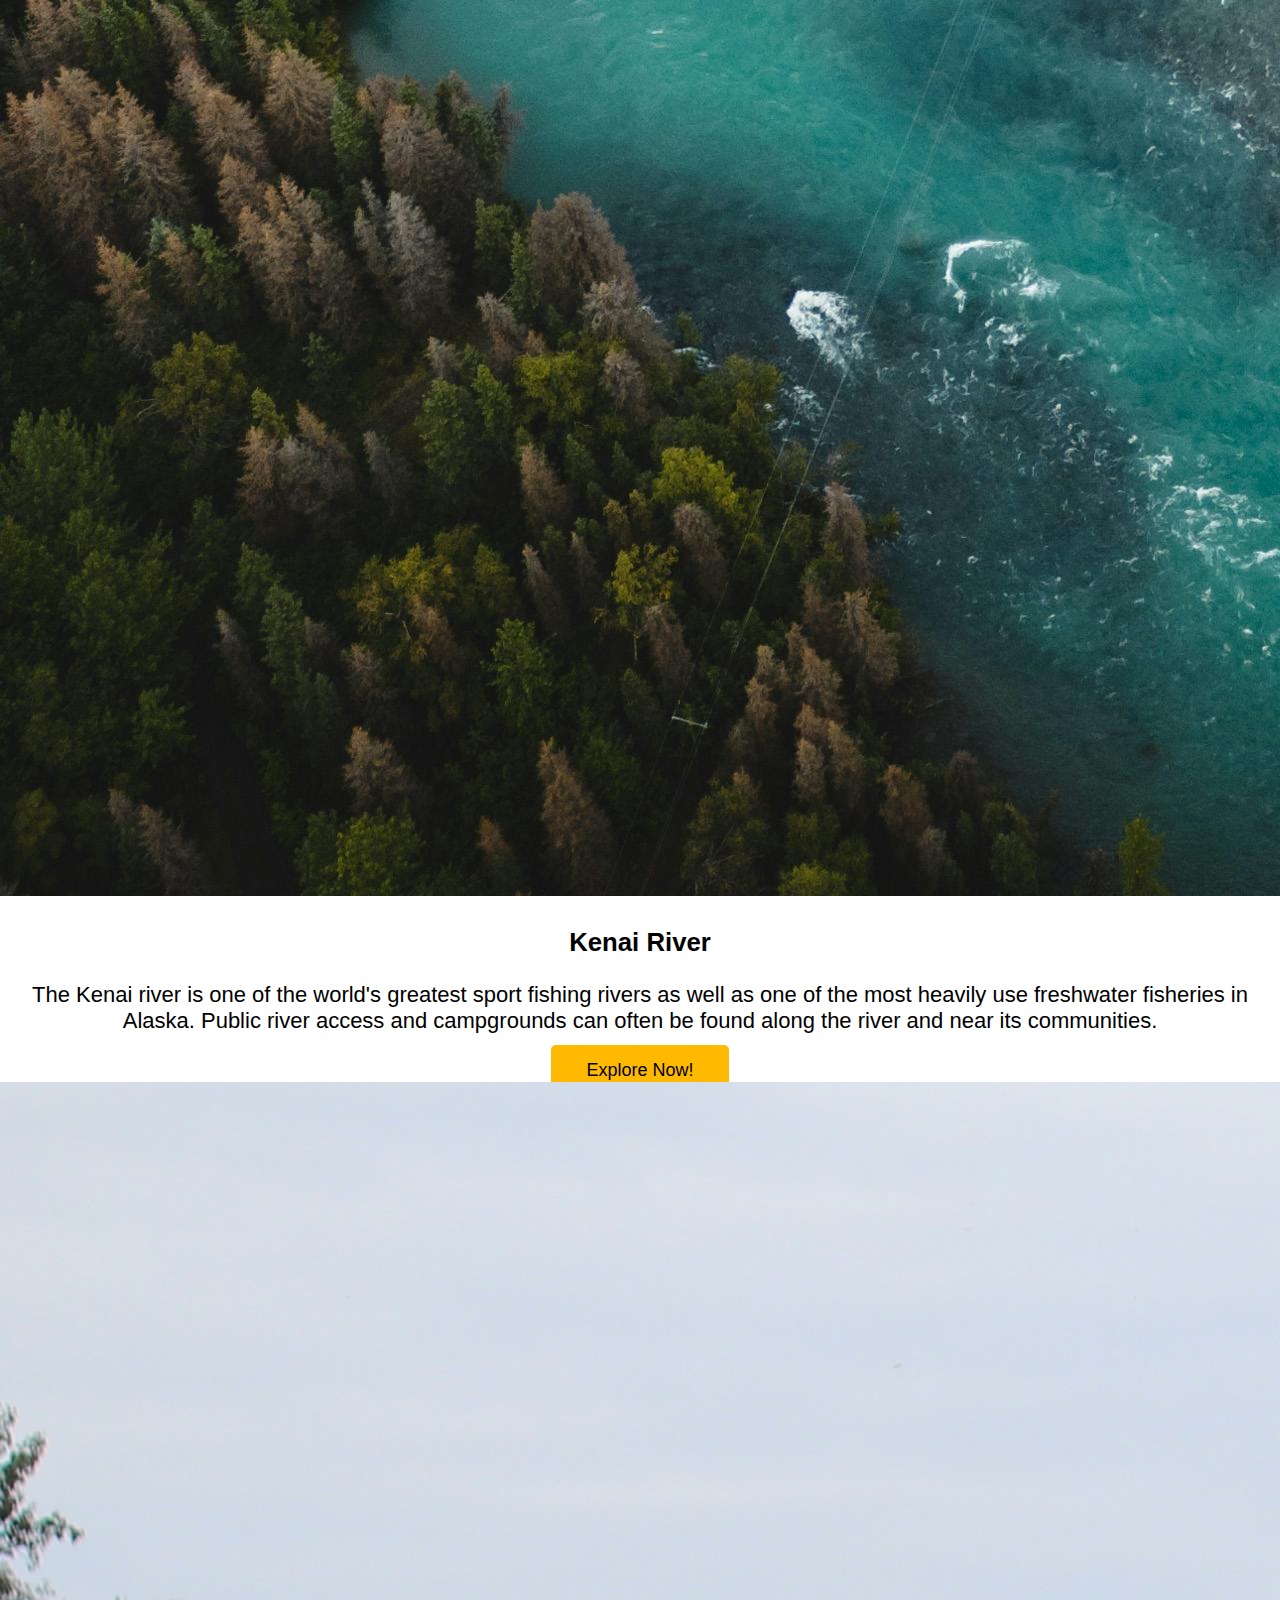
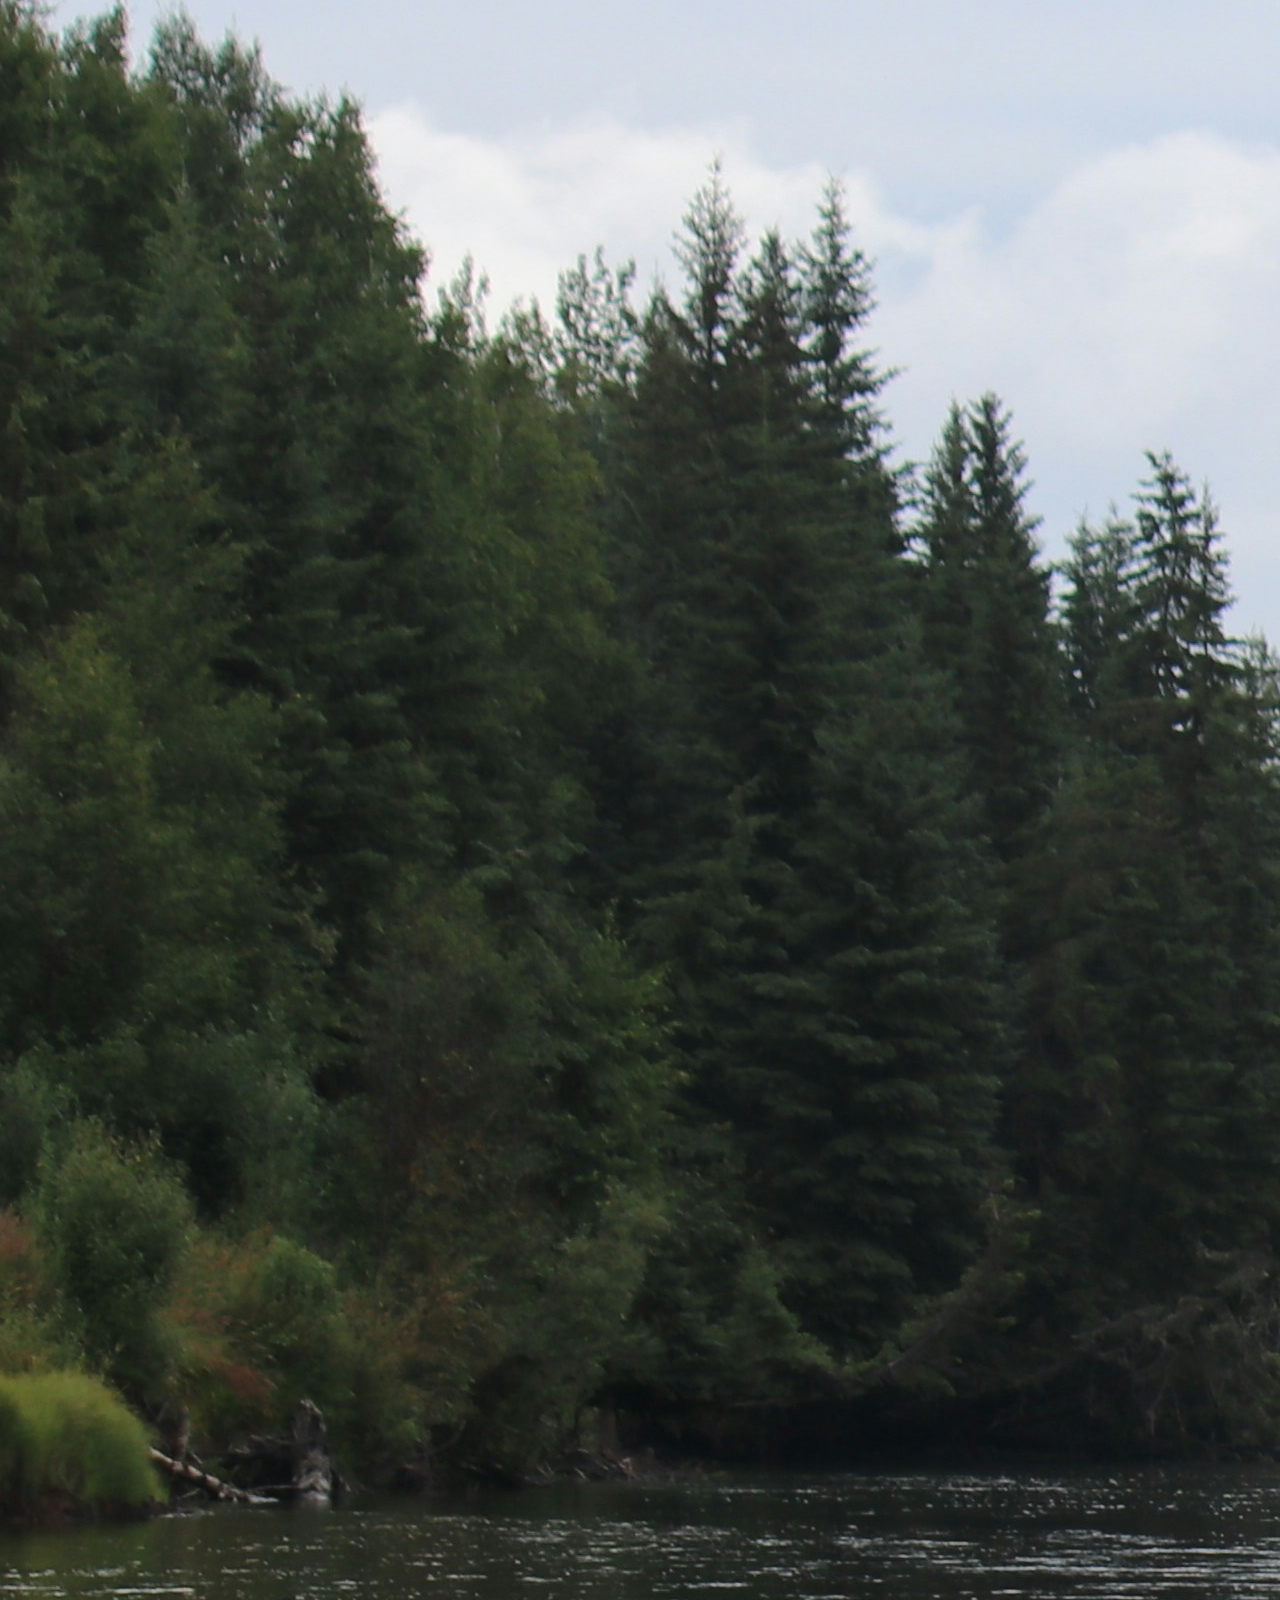
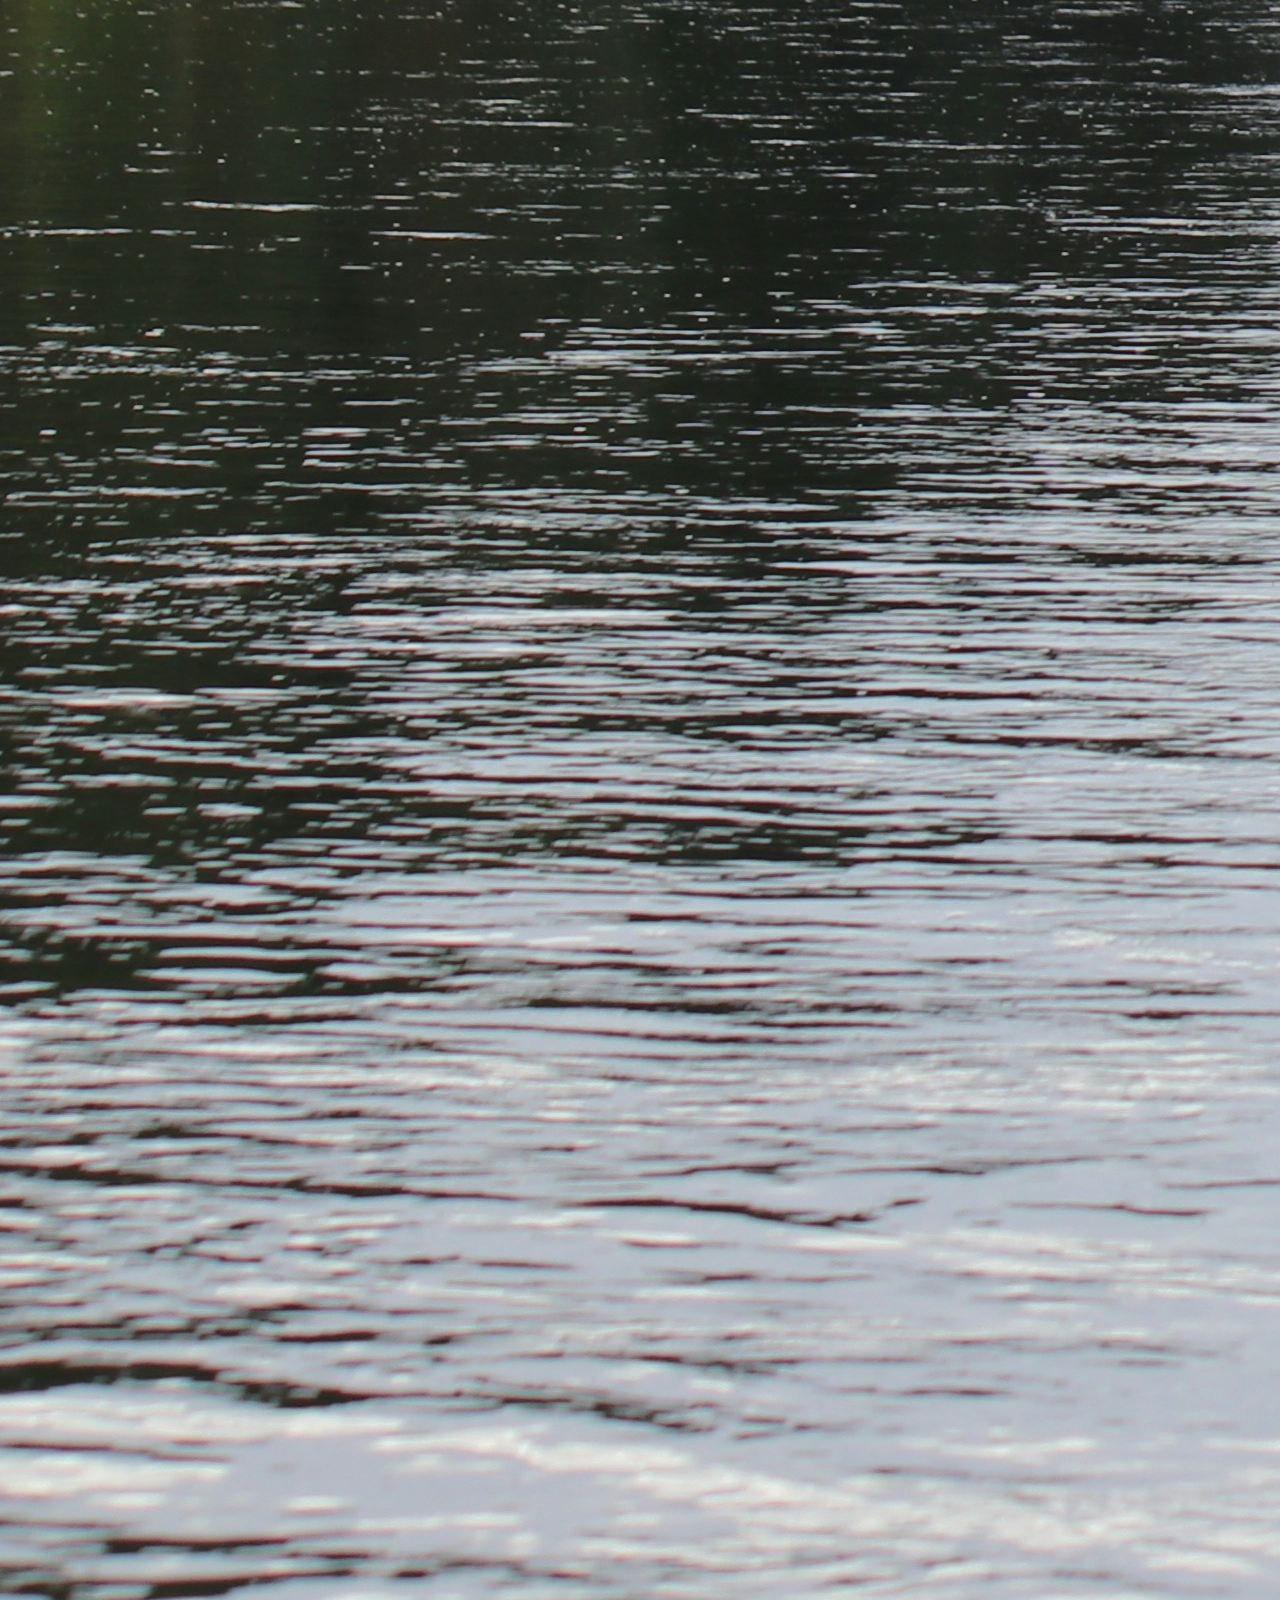
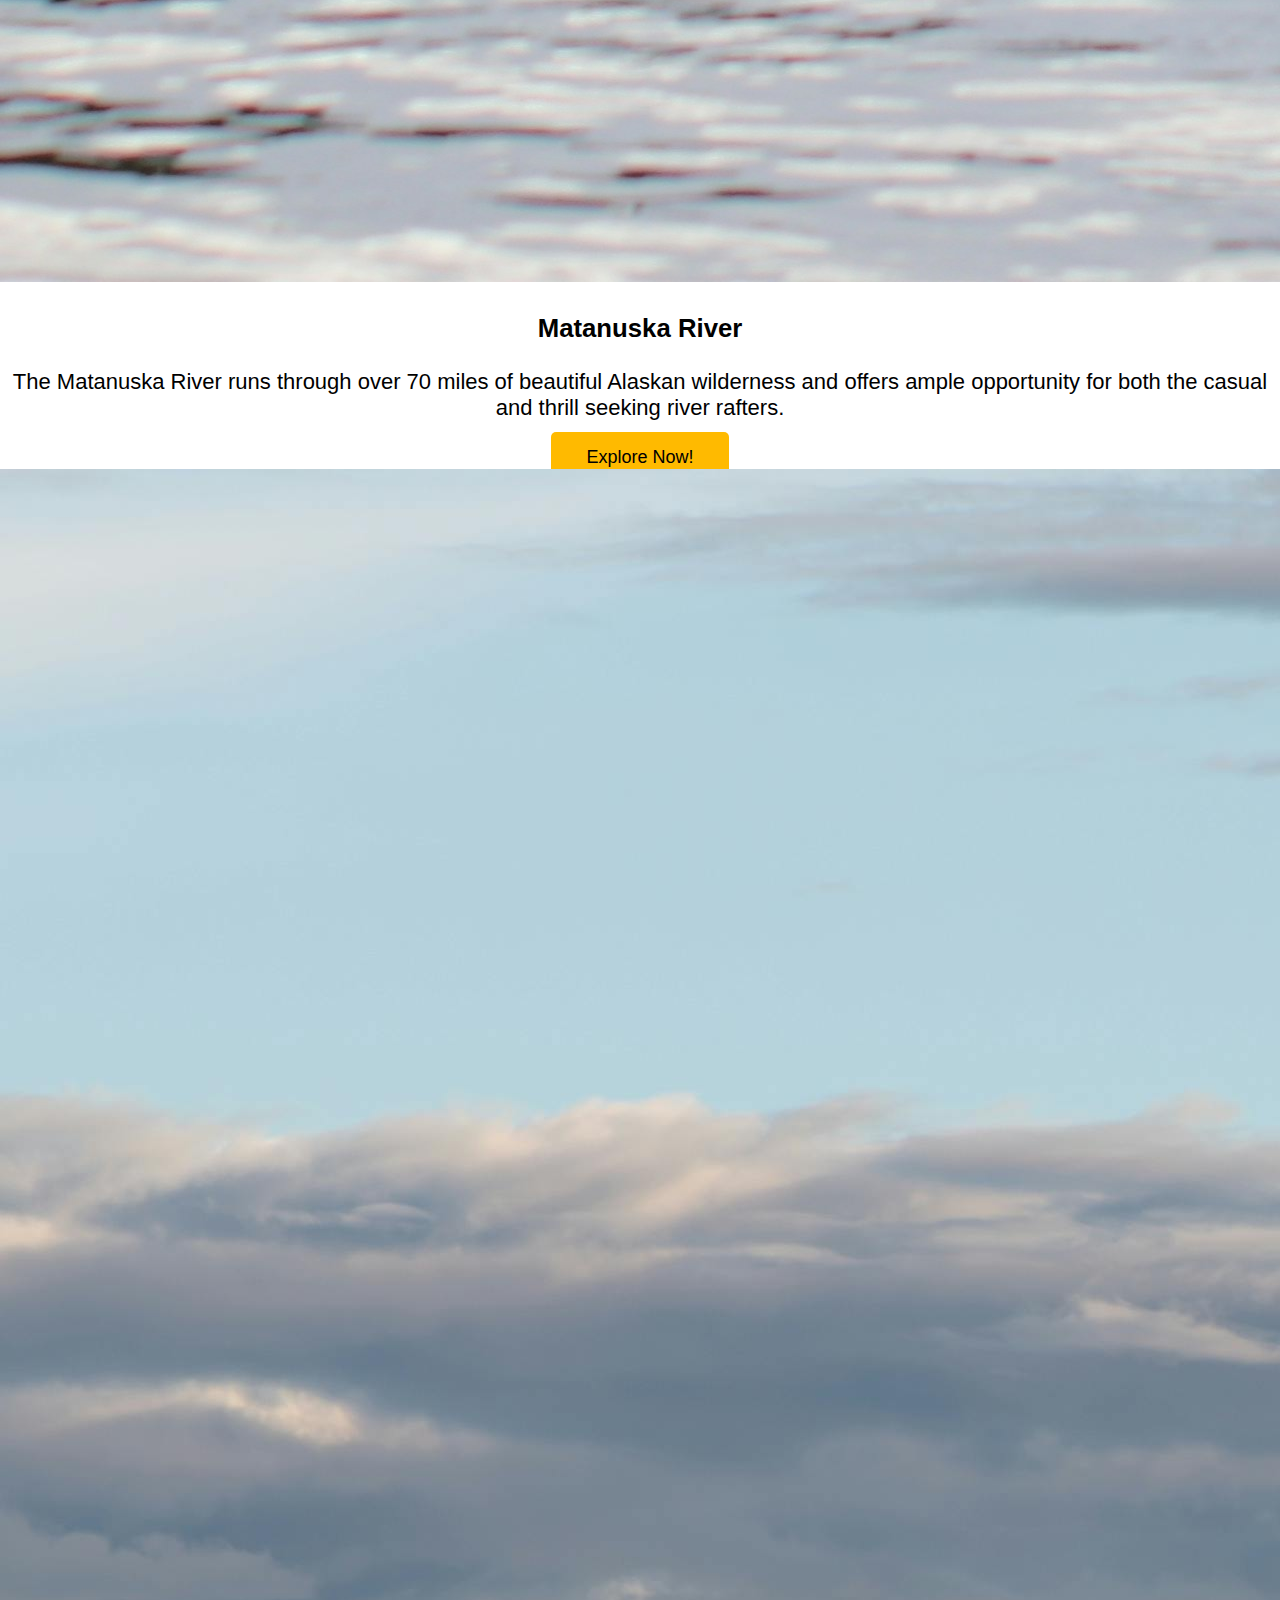
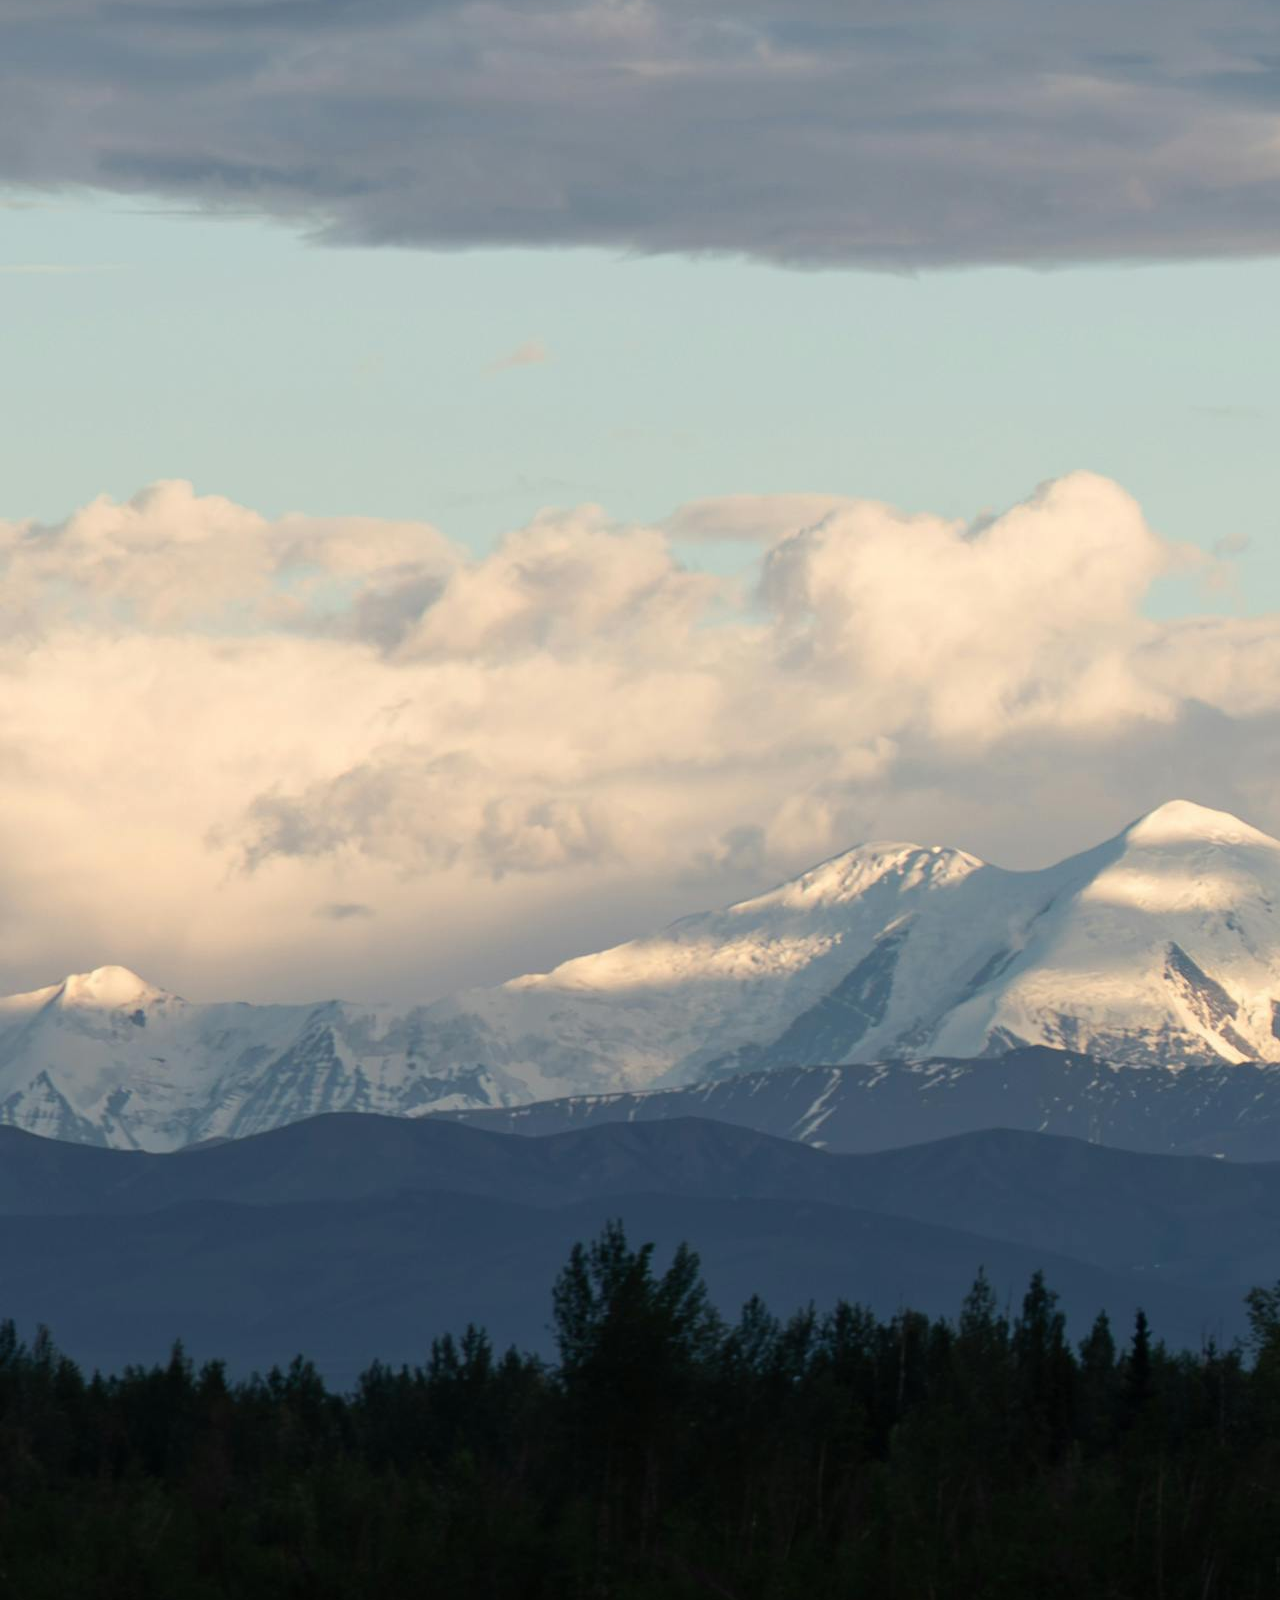
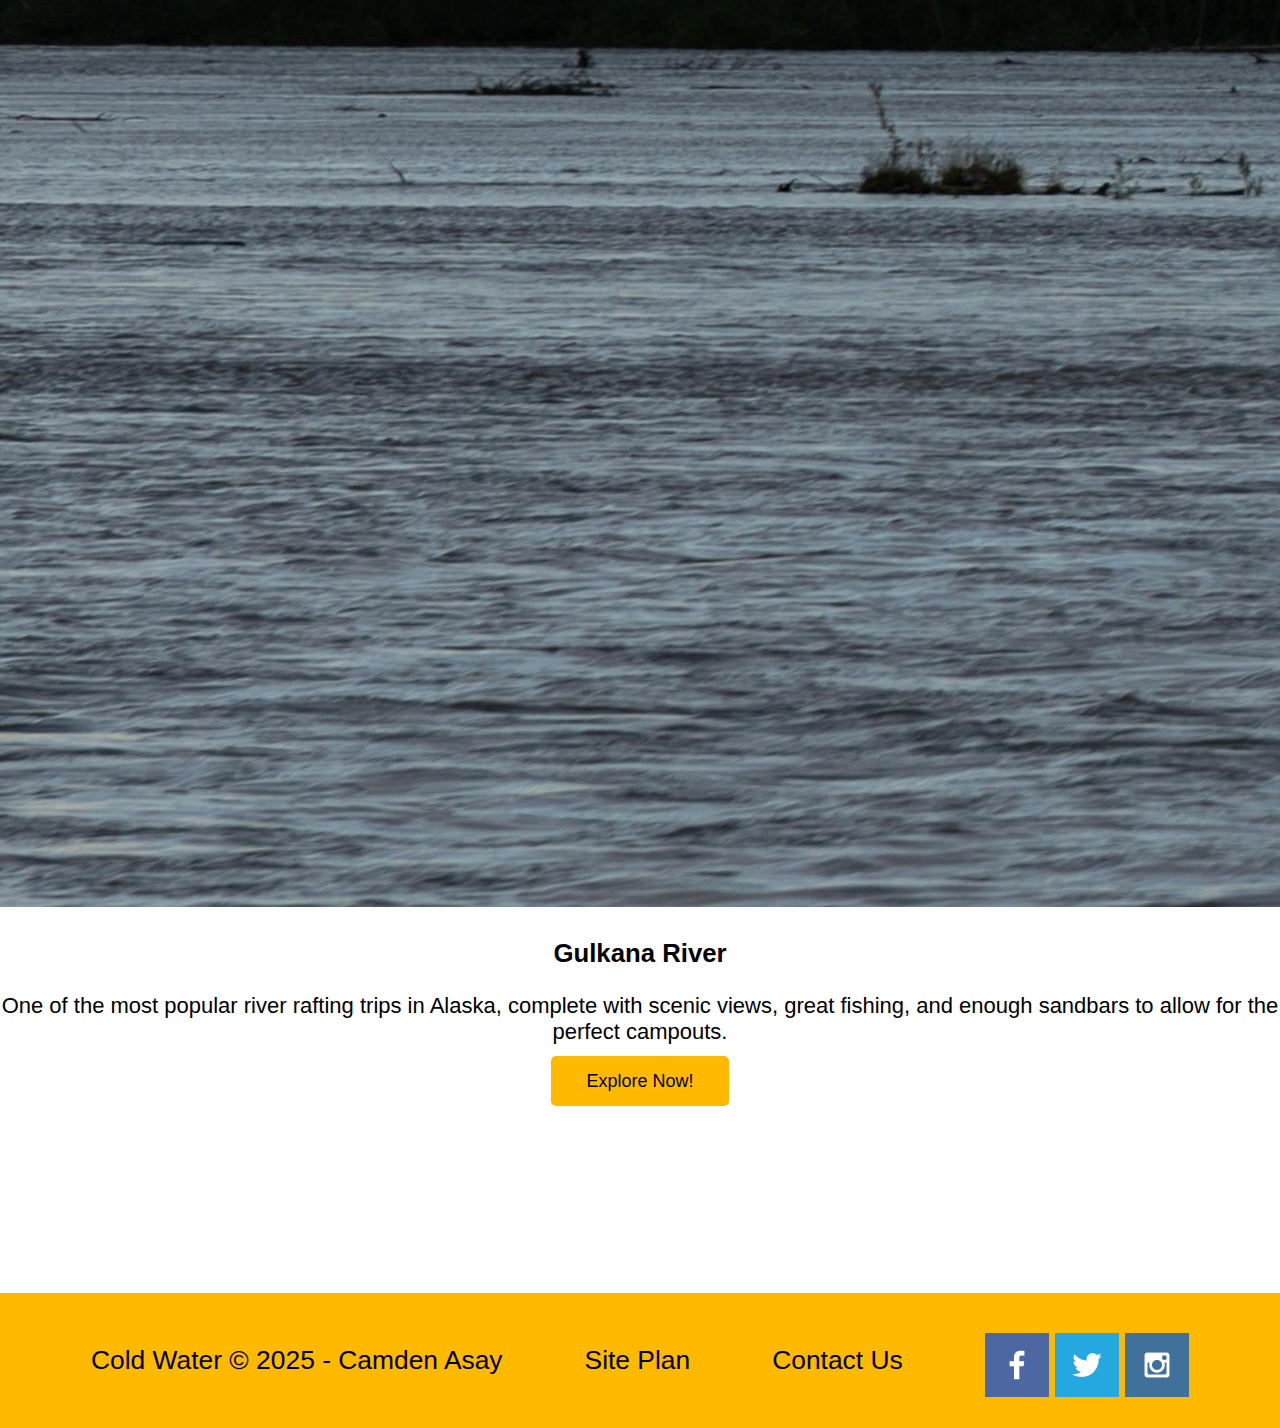
<file: wwr/rivers.html>
<!DOCTYPE html>
<html lang="en">
<head>
    <meta charset="UTF-8">
    <meta name="viewport" content="width=device-width, initial-scale=1.0">
    <link rel="stylesheet" href="styles/styles.css">
    <title>Cold Water Rafting | Rivers</title>
</head>
<body>
    <div id="content">
    <header>
        <a id="logo_link" href="index.html">
            <img class="logo" src="images/cold-water-rafting-logo.png" alt="Cold Water Rafting Logo">
        </a>
        <nav>
            <a href="index.html">Home</a>
            <a href="rivers.html">Rivers</a>
            <a href="site-plan-rafting.html">Site Plan</a>
            <a href="contactus.html">Contact Us</a>
        </nav>
    </header>
<!--
    <div id="hero">
        <div id="hero-box">
            <img id="hero-image" src="images/hero.png" alt="Enjoying Alaska's rivers">
        </div>
        <section id="hero-msg">
            <h1 class="home-title">Start An Adventure!</h1>
            <h4>Write your own story with Cold Water Rafting</h4>
            <div class="button-box">
                <a class='book' href="contactus.html">Book Now!</a>
            </div>
        </section>
    </div>
-->
    <main class="page-grid">
            <section class="river-one">
                <img class="page-img" src="images/river-one.jpg" alt="Kenai River">
            </section>
            <section class="river-one">
                    <h3>Kenai River</h3>
                <p>
                    The Kenai river is one of the world's greatest sport fishing rivers as well as one of the most heavily use freshwater fisheries in Alaska. Public river access and campgrounds can often be found along the river and near its communities.
                </p>
                <div class="button-box">
                    <a class='book' href="contactus.html">Explore Now!</a>
                </div>
            </section>
            <section class="river-two">
                <img class="page-img" src="images/river-two.jpg" alt="Matanuska River">
            </section>
            <section class="river-two">
                    <h3>Matanuska River</h3>
                <p>
                    The Matanuska River runs through over 70 miles of beautiful Alaskan wilderness and offers ample opportunity for both the casual and thrill seeking river rafters. 
                </p>
                <div class="button-box">
                    <a class='book' href="contactus.html">Explore Now!</a>
                </div>
            </section>
            <section class="river-three">
                <img class="page-img" src="images/river-three.jpg" alt="Gulkana River">
            </section>
            <section class="river-three">
                    <h3>Gulkana River</h3>
                <p>
                    One of the most popular river rafting trips in Alaska, complete with scenic views, great fishing, and enough sandbars to allow for the perfect campouts.
                </p>
                <div class="button-box">
                    <a class='book' href="contactus.html">Explore Now!</a>
                </div>
            </section>
    </main>
    <footer>
        <p>Cold Water &copy; 2025 - Camden Asay</p>
        <p><a href="site-plan-rafting.html">Site Plan</a></p>
        <p><a href="contactus.html">Contact Us</a></p>
        <div class="social">
            <a href="https://facebook.com" target="_blank">
                <img src="images/facebook.png" alt="fb icon">
            </a>
            <a href="https://twitter.com" target="_blank">
                <img src="images/twitter.png" alt="twitter icon">
            </a>
            <a href="https://instagram.com" target="_blank">
                <img src="images/instagram.png" alt="instagram icon">
            </a>
        </div>
    </footer>
    </div>
</body>
</html>
</file>
<file: personalproject/styles/styles.css>
#content {
    max-width: 1920px;
    margin: 0 auto;
    background-color: gray;
}

/* NAVIGATION BAR */
nav {
    display: flex;
    justify-content: space-around;
}
nav a {
    text-align: center;
    color: black;
    text-decoration: none;
    padding: 35px;
}
nav a:hover {
    background-color: gray;
    color: white;
    border: 1px solid black;
    border-radius: 10px;
}
nav a.active {
  background-color: Gray;
  color: white;
  border: 1px solid black;
  border-radius: 10px;
}
.logo {
    width: 80px;
    padding-top: 5px;
}
#logo_link {
    padding-top: 5px;
    justify-self: center;
    align-self: center;
}

/* BODY */
body {
    background-color: #FFFFFF;
    font-family: Verdana, Tahoma, sans-serif;
    font-size: 22px;
    margin: 0;
    padding: 0;
    /* Center the content on the page */
    text-align: center;
}
/* MAIN */
.main-content {
    display: grid;
    grid-template-columns: 1fr 1fr;
}
.half-section {
    border: 5px solid black;
    width: auto;
    background-color: white;
    margin: 20px;
    border-radius: 10px;
}
.full-section {
    border: 5px solid black;
    width: auto;
    background-color: white;
    margin: 20px;
    grid-column: 1/3;
    border-radius: 10px;
}
.section-img {
    max-width: 100%;
    border-radius: 10px;
    margin: auto;
    align-content: center;
}

/* HEADER */
header {
    background-color: orange;
    display: grid;
    grid-template-columns: 150px auto;
}
/* FOOTER */
footer {
    background-color: orange;
    padding: 25px 50px;
    margin-top: 200px;
    display: flex;
    justify-content: space-around;
    align-items: center;
}
footer a {
    color: black;
    text-decoration: none;
}
footer a:hover {
    color: white;
}
footer p {
    font-size: 1.2em;
}
footer p a:hover {
    text-decoration: underline;
}
footer .social img {
    padding-top: 15px;
    max-width: 60px;
}
</file>
<file: wwr/styles/styles.css>
#content {
    max-width: 1600px;
    margin: 0 auto;
}

nav {
    display: flex;
    justify-content: space-around;
}
nav a {
    text-align: center;
    color: black;
    text-decoration: none;
    padding: 35px;
}
nav a:hover {
    background-color: #224C98;
    color: black;
}

#hero {
    display: grid;
    grid-template-columns: 1fr 3fr 1fr;
    margin-top: -100px;
}
#hero-box {
    grid-column: 1/4;
    grid-row: 1/3;
    z-index: -1;
}
#hero-msg {
    grid-column: 2/3;
    grid-row: 1/3;
    margin-top: 100px;
}
#hero-msg h1 {
    text-align: center;
    color: #FFBA00;
}
#hero-msg h4 {
    text-align: center;
    color: white;
}
#hero-img {
    width: 100%;
}

.button-box {
    text-align: center;
}

main section {
    text-align: center;
}
main section img {
    box-sizing: border-box;
}

#background {
    height: 725px;
    background-color: #87CEEB;
    grid-column: 1/11;
    grid-row: 4/9;
}

body {
    background-color: #FFFFFF;
    font-family: Verdana, Tahoma, sans-serif;
    font-size: 22px;
    margin: 0;
    padding: 0;
}
header {
    background-color: #87CEEB;
    display: grid;
    grid-template-columns: 150px auto;
}
footer {
    background-color: #FFBA00;
    padding: 25px 50px;
    margin-top: 200px;
    display: flex;
    justify-content: space-around;
    align-items: center;
}
footer a {
    color: black;
    text-decoration: none;
}
footer a:hover {
    color: #FFFFFF;
}
footer p {
    font-size: 1.2em;
}
footer p a:hover {
    text-decoration: underline;
}
footer .social img {
    padding-top: 15px;
}

.book, .join {
    background-color: #FFBA00;
    color: black;
    text-decoration: none;
    font-size: 18px;
    padding: 15px 35px;
    margin-top: 50px;
    border-radius: 5px;
}
.book:hover, .join:hover {
    background-color: #224C98;
    color: #FFFFFF;
}

.msg {
    background-color: #FFFFFF;
    font-family: Arial, Helvetica, sans-serif;
    line-height: 1.5em;
    padding: 35px;
    grid-column: 6/10;
    grid-row: 6/7;
    box-shadow: 5px 5px 10px #224C98;
}
.msg h2 {
    color: black;
}
.msg p {
    color: black;
    font-size: .8em;
    padding-bottom: 15px;
}

.home-grid {
    display: grid;
    grid-template-columns: 1fr 1fr 1fr 1fr 1fr 1fr 1fr 1fr 1fr 1fr;
}
.home-title {
    color: black;
    font-family: Arial, Helvetica, sans-serif;
    font-size: 2em;
    margin-top: 10px;
}
h4 {
    color: black;
}
h2 {
    font-family: Arial, Helvetica, sans-serif;
    margin: 0;
}

.logo {
    width: 80px;
}
#logo_link {
    padding-top: 5px;
    justify-self: center;
    align-self: center;
}
.icon {
    width: 80px;
    padding-top: 10px;
}

.rivers-card, .camping-card, .rapids-card {
    margin: 200px 0;
}
.rivers-card {
    grid-column: 2/4;
    grid-row: 2/3;
}
.camping-card {
    grid-column: 5/7;
    grid-row: 2/3;
}
.rapids-card {
    grid-column: 8/10;
    grid-row: 2/3;
}
.card-img {
    border: 10px solid #FFBA00;
    transition: transform .5s;
    box-shadow: 5px 5px 10px #224C98;
    width: 100%;
}
.card-img:hover {
    opacity: .6;
    transform: scale(1.1);
}
.mountains {
    grid-column: 2/7;
    grid-row: 5/8;
    width: 100%;
    box-shadow: 5px 5px 10px #224C98;
}

@media screen and (max-width: 900px) {
    #hero, .home-grid {
        display: block;
        height: auto;
    }
    nav, footer {
        flex-direction: column;
    }
    nav a {
        display: block;
        padding: 15px;
    }
    #hero {
        margin-top: 0;
    }
    #hero-msg {
        margin-top: 0;
    }
    #hero-msg h4 {
        display: none;
    }
    #hero-msg h1 {
        color: #6f7364;
    }
    .home-title {
        font-size: 25px;
    }
    .rivers-card, .camping-card, .rapids-card { 
        margin: 50px auto;
        width: 60%;
    }
    #background {
        display: none;
    }
    .mountains, .msg {
        width: 80%;
        display: block;
        margin: 0 auto;
    }
    footer {
        margin-top: 25px;
    }
}
</file>
<file: positionstyles.css>
/* CSS - Name: "positionstyles.css" */
/* Activity 1 styles */
.content1 {
  /* This is the parent of the activity 1 boxes. */
  display: grid;
  grid-template-columns: 1fr 1fr;
  justify-items: center;
  gap: 20px;
}
.red1 { 
  width: 100%; 
  height: 100px; 
  background-color: red;
  grid-column: 1/3;
} 
.green1 {
  width: 200px; 
  height: 200px; 
  background-color: green; 

} 
.yellow1 {
  width: 200px; 
  height: 200px; 
  background-color: gold; 
} 
.blue1 {
  width: 100%; 
  height: 100px; 
  background-color: blue;
  grid-column: 1/3;
} 
/* Activity 2 styles */ 
.content2 {
  /* This is the parent of the activity 2 boxes. */
  display: grid;
}
.red2 {
  width: 100px; 
  height: 100px; 
  background-color: red; 
} 
.green2 { 
  width: 100px; 
  height: 100px; 
  background-color: green;
  margin-top: -50px;
  margin-left: 50px;
} 
.yellow2 {
  width: 100px; 
  height: 100px; 
  background-color: gold;
  margin-top: -50px;
  margin-left: 100px; 
} 
.blue2 {
  width: 100px; 
  height: 100px; 
  background-color: blue;
  margin-top: -50px;
  margin-left: 150px;  
} 
/* Activity 3 styles */ 
.content3 {
  /* This is the parent of the activity 3 boxes. */
  display: grid;
  grid-template-columns: 1fr 1fr;
}
.red3 {
  width: 100%; 
  height: 100px; 
  background-color: red;
  grid-column: 1/3; 
} 
.green3 {
  width: 90%; 
  height: 200px; 
  background-color: green;
  
} 
.yellow3 {
  width: 90%; 
  height: 200px; 
  background-color: gold;
  margin-left: 10%;
} 
.blue3 {
  width: 100%;
  height: 100px; 
  background-color: blue;
  grid-column: 1/3; 
} 
/* Activity 4 styles */ 
.content4 {
  /* This is the parent of the activity 4 boxes. */
  height: 400px;
  display: grid;
  grid-template-columns: 1fr 1fr;
}
.red4 {
  width: 100%; 
  height: 100%; 
  background-color: red;
  grid-row: 1/4; 
} 
.green4 {
  width: 100%; 
  height: 100%; 
  background-color: green; 
} 
.yellow4 {
  width: 100%; 
  height: 100%; 
  background-color: gold; 
} 
.blue4 {
  width: 100%; 
  height: 100%; 
  background-color: blue; 
} 
/* Activity 5 styles */ 
.content5 {
  /* This is the parent of the activity 5 boxes. */
  height: 400px;
}
.red5 { 
  width: 100%; 
  height: 100px; 
  background-color: red; 
} 
.green5 { 
  width: 150px; 
  height: 150px; 
  background-color: green;
  float: left; 
} 
.yellow5 {
  width: 100%; 
  height: 200px; 
  background-color: gold;
  
} 
.blue5 {
  width: 100%; 
  height: 100px; 
  background-color: blue; 
} 
/* Activity 6 styles */ 
.content6 {
  /* This is the parent of the activity 6 boxes. */
  display: grid;
  grid-template-columns: 100px 100px 100px 100px 100px 100px;
}
.red6 {
  width: 400px; 
  height: 200px; 
  background-color: red;
  grid-column: 1/5;
  grid-row: 1/3; 
} 
.green6 {
  width: 200px; 
  height: 200px; 
  background-color: green;
  grid-column: 1/3;
  grid-row: 5/7;
  z-index: 1;
} 
.yellow6 {
  width: 200px; 
  height: 400px; 
  background-color: gold;
  grid-column: 5/7;
  grid-row: 3/7;
  z-index: 1;
} 
.blue6 {
  width: 400px; 
  height: 400px; 
  background-color: blue;
  grid-column: 2/6; 
  grid-row: 2/6;
} 


/* Do not make any changes below here */
.activity {
  width: 70%; 
  margin: 20px auto; 
  font-family: Arial, sans-serif; 
  border: 1px solid black; 
  padding: 10px; 
  clear:both; 
  overflow: auto;
} 

.hint {
  border: 1px solid grey;
  background: #e0e0e0;
  padding: .5em;
  position: relative;
  margin: 1em 0;
}
.hint h3 {
  margin: 0;
}
.hint:hover {
  background: #d0d0d0;
}
.hint > div {
  display: none;
}

.hint input[type=checkbox] {
  position: absolute;
  width: 100%;
  height: 100%;
  opacity: 0;
  z-index: 1;
  cursor: pointer;
}

.hint input[type=checkbox]:checked ~ div {
  display: block;
}

.hint i {
  position: absolute;
  transform: translate(-6px, 0);
  margin-top: 16px;
  right: 10px;
  top: -3px;
}
.hint i:before, .hint i:after {
  content: "";
  position: absolute;
  background-color: black;
  width: 3px;
  height: 9px;
}
.hint i:before {
  transform: translate(2px, 0) rotate(45deg);
}
.hint i:after {
  transform: translate(-2px, 0) rotate(-45deg);
}

.hint input[type=checkbox]:checked ~ i:before {
  transform: translate(-2px, 0) rotate(45deg);
}
.hint input[type=checkbox]:checked ~ i:after {
  transform: translate(2px, 0) rotate(-45deg);
}
.hint a {
  position: relative;
  z-index: 1;
}
</file>
